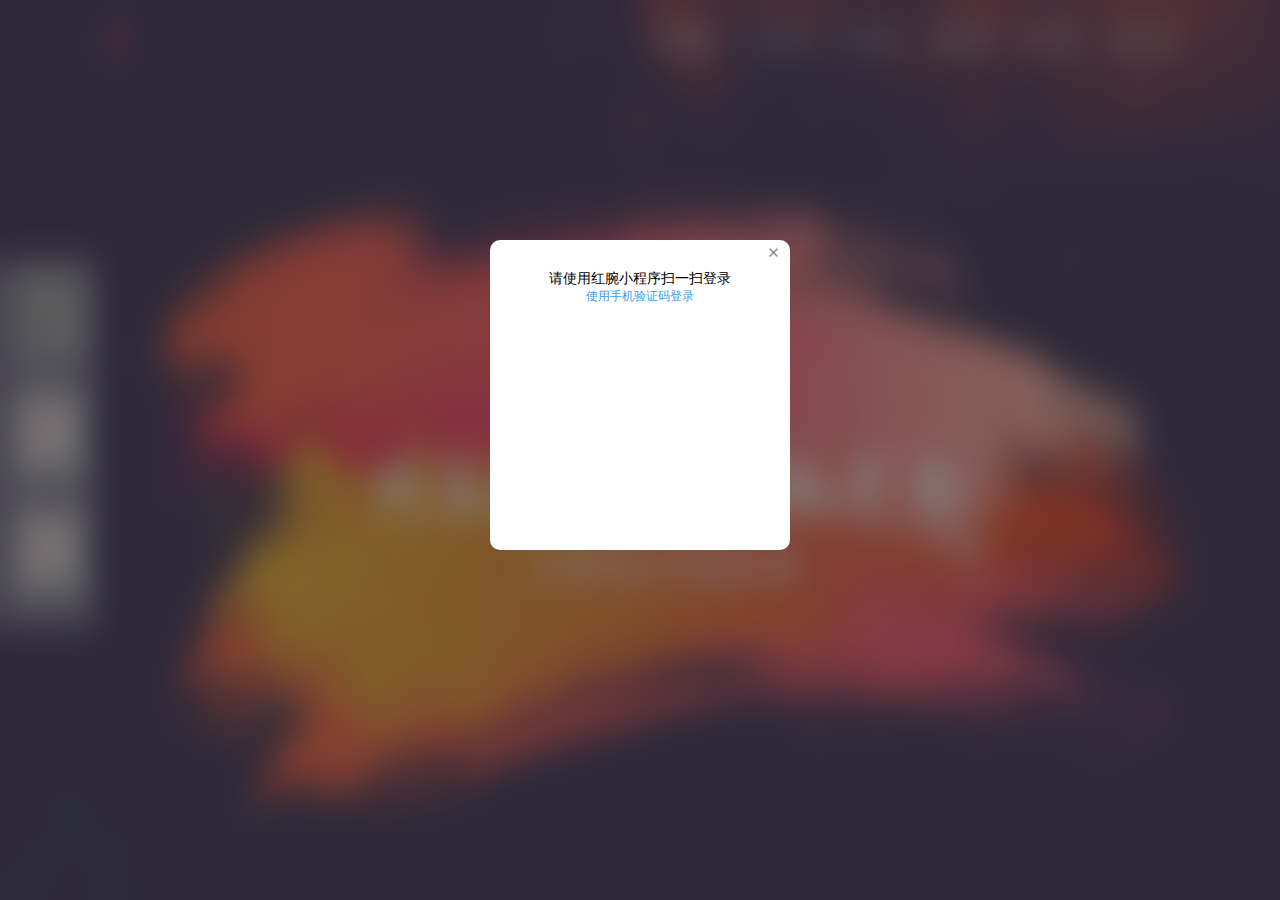
<file: index.html>
<!DOCTYPE html>
<html>

<head>
	<meta charset="UTF-8">
	<meta name="viewport" content="width=device-width, initial-scale=1.0">
	<meta http-equiv="X-UA-Compatible" content="ie=edge">
	<meta http-equiv="Content-Security-Policy" content="upgrade-insecure-requests">
	<title>登录</title>

	<link rel="stylesheet" href="layui/css/layui.css" />
	<link rel="stylesheet" href="css/Wshouye.css" />
	<link rel="stylesheet" href="css/hone_login.css">


</head>

<body>
	<div class="Content">
		<div class="pc_container">
			<!-- 登录弹出 -->
			<div class="pc_login_pop">
				<!-- 关闭登录按钮 -->
				<div><img src="img/close.png" alt="" style="width: 15px; height:15px" class="loginOutBt"></div>
				<div class="refresh_Div"><img src="img/refresh.png" alt="" class="refreshImg"><h2 class="refresh_word">二维码已失效，点击刷新</h2></div>
				<!-- 手机号码登录 -->
				<div class="pc_phone_login" id="phoneLogin">
					<input class="pc_input" name="phone" placeholder="输入手机号码">
					<text class="pc_red">手机号码有误，请重新输入。</text>
					<input class="pc_input pc_input_code" name="phone" placeholder="输入验证码">
					<text></text>
					<button class="pc_getcode" id="getCode">获取短信验证码</button>
					<text class="pc_red">验证码有误，请重新输入。</text>
					<button class="pc_login" id="login">登录</button>
					<!-- <div class="pc_scan" id="scanCode" style="cursor: pointer">小程序二维码登录</div> -->
				</div>
				<!-- 小程序二维码登录 -->
				<div class="pc_minicode_login" id="codeLogin">
					<text>请使用红腕小程序扫一扫登录</text><br>
					<!-- <text class="code_countDown">哈哈</text> -->
					<div id='qrcode'></div>
					<div id="use_veriCode" class="pc_scan" style="cursor: pointer;text-align: center">使用手机验证码登录</div>
				</div>
			</div>
		</div>
		<!-- 进入登录遮罩 -->
		<div class="zhezhao" style="display: block"><img src="img/loginBackground.png" alt="" class="login_background" ></div>
		<!--侧边栏开始-->
		<!-- <div class="left_bar">
			<img src="img/left_logo.png" class="left_logo" />
			<img src="img/shouye.png" class="shouye" />
			<img src="img/dingdan.png" class="dingdan" />
			<img src="img/dingdanguanli.png" class="dingdanguanli">
		</div> -->
		<!-- 侧边栏结束 -->

		<!-- 右侧主体开始 -->
		<!-- <div class="zhuti"> -->
			<!-- 导航栏 -->
			<!-- <div class="shouye_top"> -->
				<!-- 退出登录开始-->
				<!-- <div class="login_out">
					<img src="../img/loginout.png" class="pic_login_out">
					<p id="login_out">退出账号</p>
					<div id="sanjiao"></div>
				</div> -->
				<!-- 退出登录结束 -->
				<!-- <div class="xiangxiazhankai"></div>
				<div class="nicheng">用户昵称</div>
				<img src="img/shouyetouxiang.png" class="shouyetouxiang" style="width: 30px; height:30px;" />
			</div> -->
			<!-- 主体 -->
			<!-- <div class="shouyr_zhuti">
				<img src="img/erweima.png" class="erweima" style="width : 284px;height: 284px; " />
				<div class="word1 word">抱歉，此功能暂未开通</div>
				<div class="word2 word">微信扫一扫，查看首页</div>
			</div>

		</div> -->
		<!-- 右边主体结束 -->
		<!-- 悬浮框开始 -->
		<!-- <div class="shouye_xuanfu">
			<div class="shouye_show  show">
				<p>&nbsp;&nbsp;&nbsp;&nbsp;首页</p>
			</div>
			<div class="dingdan_show  show">
				<p>&nbsp;&nbsp;&nbsp;&nbsp;订单中心</p>
			</div>
			<div class="dingdanguanli_show  show">
				<p>&nbsp;&nbsp;&nbsp;&nbsp;订单管理</p>
			</div>
		</div> -->
		<!-- 悬浮框结束 -->
		<!-- 退出登录开始-->
		<!-- <div class="login_out">
			<img src="img/loginout.png" class="pic_login_out">
			<p id="login_out">退出账号</p>
			<div id="sanjiao"></div>
		</div> -->
		<!-- 退出登录结束 -->
	</div>
</body>

<script src="js/globel.js"></script>
<script src="jquery.min.js"></script>
<script src="js/WSshouye.js"></script>

<script src="js/hone_login.js"></script>
<script src="js/qrcode.js"></script>
<script src="js/login_out.js"></script>
<script src="js/jQuery.md5(1).js"></script>
<script src="http://pv.sohu.com/cityjson?ie=utf-8"></script>
</html>
</file>
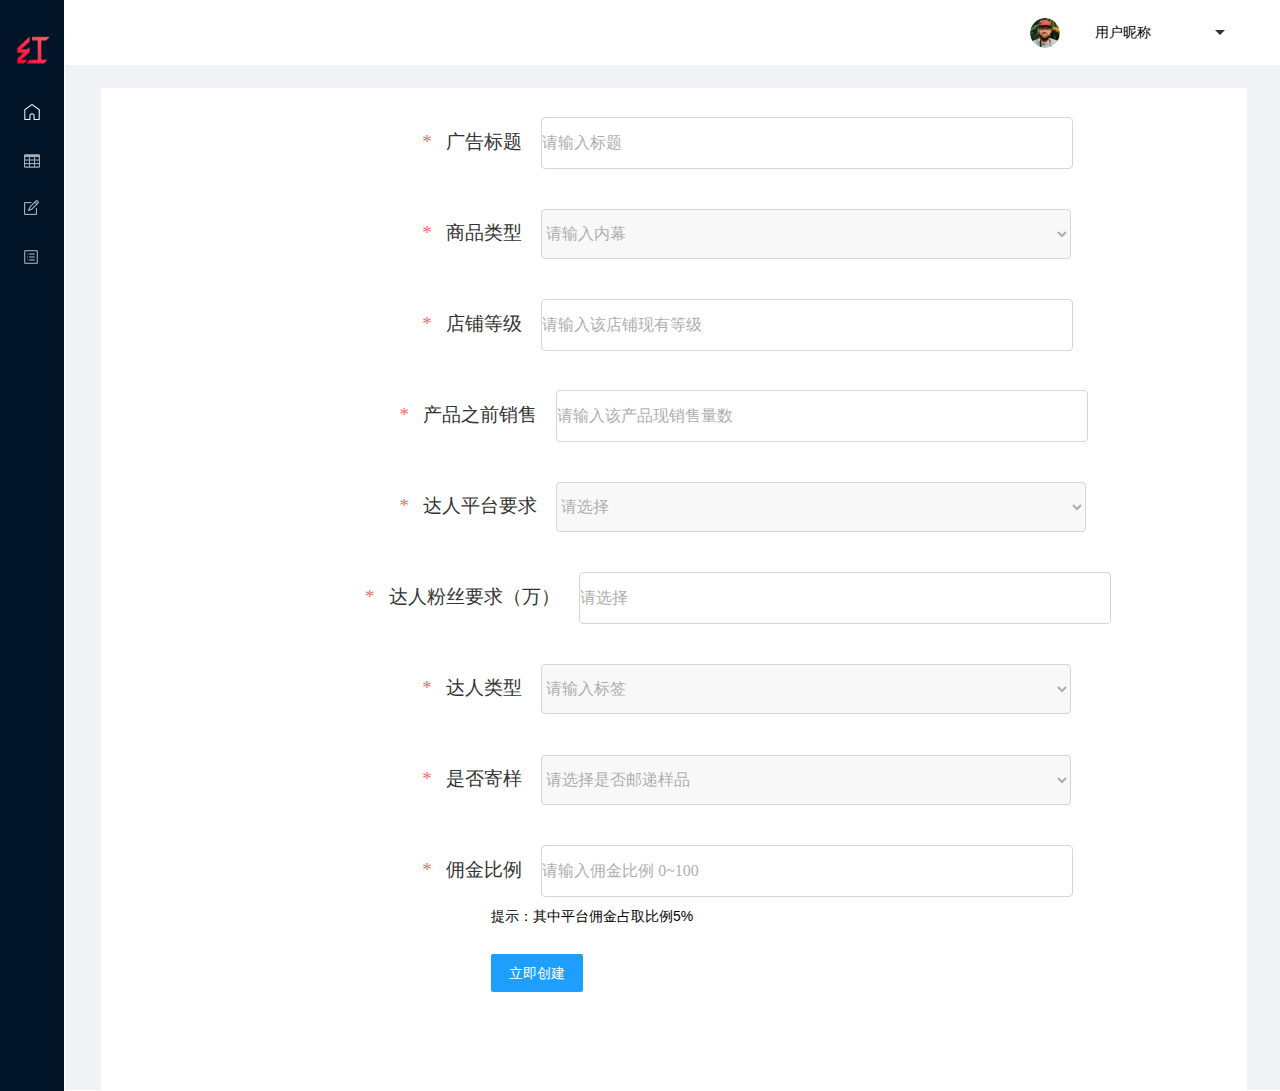
<file: pages/Schuangjiandingdan.html>
<!DOCTYPE html>
<html>

<head>
	<meta charset="UTF-8">
	<meta name="viewport" content="width=device-width, initial-scale=1.0">
	<meta http-equiv="X-UA-Compatible" content="ie=edge">
	<title>商家发布订单</title>

	<link rel="stylesheet" href="../layui/css/layui.css" />
	<link rel="stylesheet" href="../css/Sshouye.css" />
	<link rel="stylesheet" href="../css/Screateorder.css">

</head>

<body>
	<div class="Content">
		<!--侧边栏开始-->
		<div class="left_bar">
			<img src="../img/left_logo.png" class="left_logo" />
			<img src="../img/shouye.png" class="shouye" />
			<img src="../img/dingdan.png" class="dingdan" />
			<img src="../img/sendbill.png" class="sendbill">
			<img src="../img/dingdanguanli.png" class="dingdanguanli">
		</div>
		<!-- 侧边栏结束 -->

		<!-- 右侧主体开始 -->
		<div class="zhuti">
			<!-- 导航栏开始-->
			<div class="shouye_top">
					<div class="login_out">
							<img src="../img/loginout.png" class="pic_login_out">
							<p id="login_out">退出账号</p>
							<div id="sanjiao"></div>
						</div>
						<!-- 退出登录结束 -->
						<div class="xiangxiazhankai"></div>
						<div class="nicheng">用户昵称</div>
						<img src="../img/shouyetouxiang.png" class="shouyetouxiang" style="width: 30px; height:30px;" />
						
			</div>
			<!-- 导航栏结束 -->
			<!-- 主体 -->
			<div class="shouyr_zhuti">
				<!-- 创建订单开始 -->
				

				<div class="create_body">
					<div class="adver"><a>* &nbsp;&nbsp;</a><em>广告标题&nbsp;&nbsp;</em> </div> <input type="text"
						placeholder="请输入标题" class="create_input" maxlength="20">
					<br>

					<div class="pro_type"><a>* &nbsp;&nbsp;</a><em>商品类型&nbsp;&nbsp;</em> </div>
					<select name="modules" lay-verify="required" lay-search="" class="create_input pro_type_list">
						<option value="">请输入内幕</option>
					</select>
					<br>

					<div class="store_level"><a>* &nbsp;&nbsp;</a><em>店铺等级&nbsp;&nbsp;</em> </div> <input type="text"
						placeholder="请输入该店铺现有等级" class="create_input"><br>

					<div class="pro_sale"><a>* &nbsp;&nbsp;</a><em>产品之前销售&nbsp;&nbsp;</em> </div> <input type="text"
						placeholder="请输入该产品现销售量数" class="create_input" οninput="value=value.replace(/[^\d]/g,'')"><br>

					<div class="daren_level_demand"><a>* &nbsp;&nbsp;</a><em>达人平台要求&nbsp;&nbsp;</em> </div>
					<select name="modules" lay-verify="required" lay-search="" class="create_input daren_level_demand_list">
						<option value="">请选择</option>
					</select>
					<br>

					<div class="daren_fans_demand"><a>* &nbsp;&nbsp;</a><em>达人粉丝要求（万）&nbsp;&nbsp;</em> </div> <input
						type="text" placeholder="请选择" class="create_input" οninput="value=value.replace(/[^\d]/g,'')"><br>

					<div class="daren_style"><a>* &nbsp;&nbsp;</a><em>达人类型&nbsp;&nbsp;</em> </div> 
					<select name="modules" lay-verify="required" lay-search="" class="create_input daren_style_list">
						<option value="">请输入标签</option>
					</select>
					<br>
					
					<div class="send_sample"><a>* &nbsp;&nbsp;</a><em>是否寄样&nbsp;&nbsp;</em> </div> 
					<select name="modules" lay-verify="required" lay-search="" class="create_input send_sample_list">
						<option value="">请选择是否邮递样品</option>
						<option value="1">是</option>
						<option value="0">否</option>
					</select>
					<br>
					
					<div class="com_rate"><a>* &nbsp;&nbsp;</a><em>佣金比例&nbsp;&nbsp;</em> </div>
					<input type="text" placeholder="请输入佣金比例 0~100" class="create_input"><br>

					<h5>提示：其中平台佣金占取比例5%</h5>

					<button class="layui-btn layui-btn-normal last_input last_input1">立即创建</button>
				</div>
				<!-- 创建订单结束 -->
			</div>
		</div>
		<!-- 右边主体结束 -->
		<!-- 悬浮框开始 -->
		<div class="shouye_xuanfu">
			<div class="shouye_show  show">
				<p>&nbsp;&nbsp;&nbsp;&nbsp;首页</p>
			</div>
			<div class="dingdan_show  show">
				<p>&nbsp;&nbsp;&nbsp;&nbsp;订单中心</p>
			</div>
			<div class="chuangjiandingdan_show  show">
				<p>&nbsp;&nbsp;&nbsp;&nbsp;创建订单</p>
			</div>
			<div class="dingdanguanli_show  show">
				<p>&nbsp;&nbsp;&nbsp;&nbsp;订单管理</p>
			</div>
		</div>
		<!-- 悬浮框结束 -->
		<!-- 退出登录开始-->
		<div class="login_out">
			<img src="../img/loginout.png" class="pic_login_out">
			<p id="login_out">退出账号</p>
			<div id="sanjiao"></div>
		</div>
		<!-- 退出登录结束 -->
	</div>
</body>
<!-- <script src="../bootstrap/js/jquery.min.js"></script> -->
<script src="../js/globel.js"></script>
<script src="../jquery.min.js"></script>
<script src="../layui/layui.js"></script>
<script src="../js/WSshouye.js"></script>
<script src="../js/WSdingdancenter.js"></script>
<script src="../js/Sfabuchunyongdingdan.js"></script>
<script src="../js/Selement_list.js"></script>
<!-- 在创建订单的页面显示订单类型的下拉列表 -->
<script src="../js/WSorder_style.js"></script>
<!-- 在创建订单的页面显示平台要求的下拉列表 -->
<script src="../js/common.js"></script>
<script src="../js/login_out.js"></script>


</html>
</file>
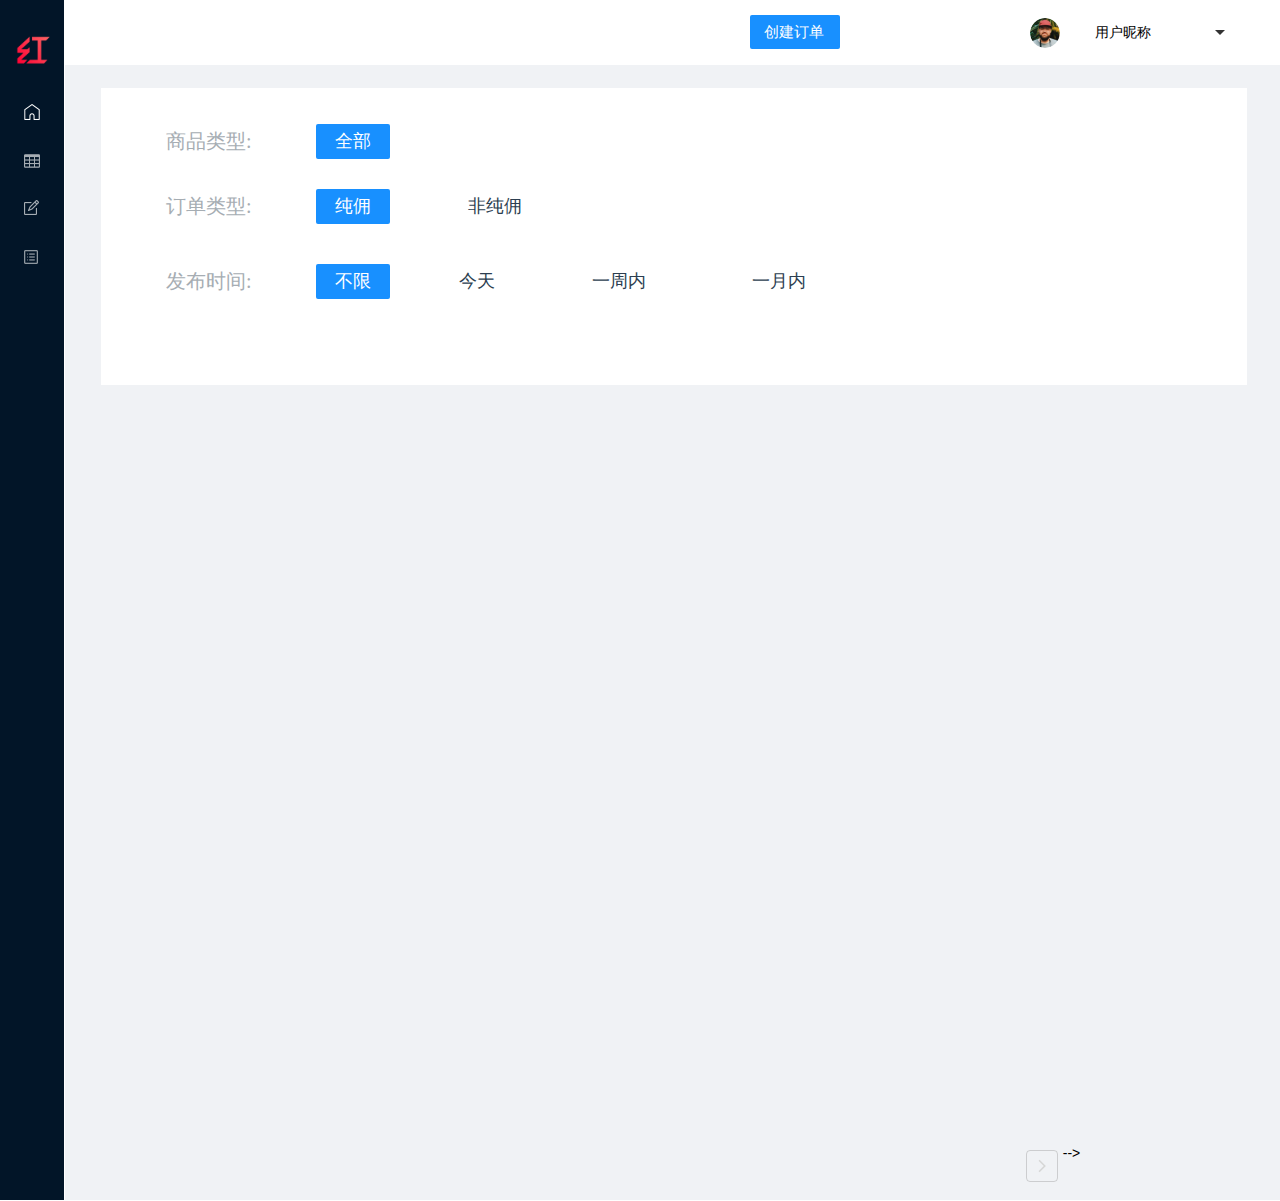
<file: pages/Sdingdanzhongxin.html>
<!DOCTYPE html>
<html>

<head>
	<meta charset="UTF-8">
	<meta name="viewport" content="width=device-width, initial-scale=1.0">
	<meta http-equiv="X-UA-Compatible" content="ie=edge">
	<title>商家订单大厅</title>
	<link rel="stylesheet" href="../layui/css/layui.css" />
	<link rel="stylesheet" href="../css/Sshouye.css" />
	<link rel="stylesheet" href="../css/Wdingdancenter.css">
	<link rel="stylesheet" href="../css/Smore.css">
	<link rel="stylesheet" href="../css/Sfeichunyong.css">
</head>

<body>
	<div class="Content">
		<div class="heisemo">
			<!-- 点击非纯佣的时候跳转小程序开始 -->
			<div class="detail_3">
				<div class="detail_3_1">
					<div class="close_1">
						<img src="../img/close.png" alt="">
					</div>

					<img src="../img/erweima.png" alt="" style="width : 284px;height: 284px; " >
				</div>
				<p>目前网页端暂不支持非纯佣单操作</p>
				<p>想要看非纯佣订单可以扫一扫小程序码</p>
				<p>海量资源等你来接</p>
			</div>
			<!-- 点击非纯佣的时候跳转小程序结束 -->
		</div>
		<!--侧边栏开始-->
		<div class="left_bar">
			<img src="../img/left_logo.png" class="left_logo" />
			<img src="../img/shouye.png" class="shouye" />
			<img src="../img/dingdan.png" class="dingdan" />
			<img src="../img/sendbill.png" class="sendbill">
			<img src="../img/dingdanguanli.png" class="dingdanguanli">
		</div>
		<!-- 侧边栏结束 -->

		<!-- 右侧主体开始 -->
		<div class="zhuti">
			<!-- 导航栏开始 -->
			<div class="shouye_top">

				<div class="login_out">
					<img src="../img/loginout.png" class="pic_login_out">
					<p id="login_out">退出账号</p>
					<div id="sanjiao"></div>
				</div>
				<!-- 退出登录结束 -->
				<div class="xiangxiazhankai"></div>
				<div class="nicheng">用户昵称</div>
				<img src="../img/shouyetouxiang.png" class="shouyetouxiang" style="width: 30px; height:30px;" />
				<!-- 创建订单按钮 -->
				<div class="create_dingdan">
					<p class="create_dingdan_word">创建订单</p>
				</div>
			</div>
			<!-- 导航栏结束 -->
			<!-- 主体 -->
			<div class="shouyr_zhuti">
				<!-- 主体上面的订单类型开始 -->
				<div class="zhuti_1">
					<!-- 商品类型开始 -->
					<div class="product_types">
						<div class="product_types1">商品类型: </div>
						<div class="product_types_selected1 shangpin1" style="cursor: pointer">全部 </div>

					</div>
					<!-- 商品类型结束 -->
					<!-- 订单类型开始 -->
					<div class="order_type" style="display: block">
						<div class="order_type1">订单类型: </div>
						<div class="order_types_selected1 style1" style="cursor: pointer">纯佣</div>
						<div class="order_types_unselected2 style2" style="cursor: pointer">非纯佣</div>
					</div>
					<!-- 订单类型结束 -->
					<!-- 发布时间开始 -->
					<div class="add_time">
						<div class="add_time1">发布时间: </div>
						<div class="add_time_selected1 time1" style="cursor: pointer">不限</div>
						<div class="add_time_unselected1 time2" style="cursor: pointer">今天</div>
						<div class="add_time_unselected2 time3" style="cursor: pointer">一周内</div>
						<div class="add_time_unselected2 time4" style="cursor: pointer">一月内</div>
					</div>
					<!-- 发布时间结束 -->
				</div>
				<!-- 主体上面的订单类型结束 -->
				<div class="zhuti2">
					<!-- 添加内容 -->
				</div>
				<div class="zhuti3">
					<!-- 分页开始 -->
					<div class="paging">
						<div class="page page_unselect"><img src="../img/next.png" alt=""></div> -->
					</div>
					<!-- 分页结束 -->
				</div>
			</div>

		</div>
		<!-- 右边主体结束 -->

		<!-- 悬浮框开始 -->
		<div class="shouye_xuanfu">
			<div class="shouye_show  show">
				<p>&nbsp;&nbsp;&nbsp;&nbsp;首页</p>
			</div>
			<div class="dingdan_show  show">
				<p>&nbsp;&nbsp;&nbsp;&nbsp;订单中心</p>
			</div>
			<div class="chuangjiandingdan_show  show">
				<p>&nbsp;&nbsp;&nbsp;&nbsp;创建订单</p>
			</div>
			<div class="dingdanguanli_show  show">
				<p>&nbsp;&nbsp;&nbsp;&nbsp;订单管理</p>
			</div>
		</div>
		<!-- 悬浮框结束 -->

	</div>
</body>
<!-- <script src="../bootstrap/js/jquery.min.js"></script> -->
<script src="../js/globel.js"></script>
<script src="../jquery.min.js"></script>
<script src="../layui/layui.js"></script>
<script src="../js/WSshouye.js"></script>
<script src="../js/WSdingdancenter.js"></script>
<script src="../js/WSorder_style.js"></script>
<script src="../js/common.js"></script>
<script src="../js/login_out.js"></script>

</html>
</file>
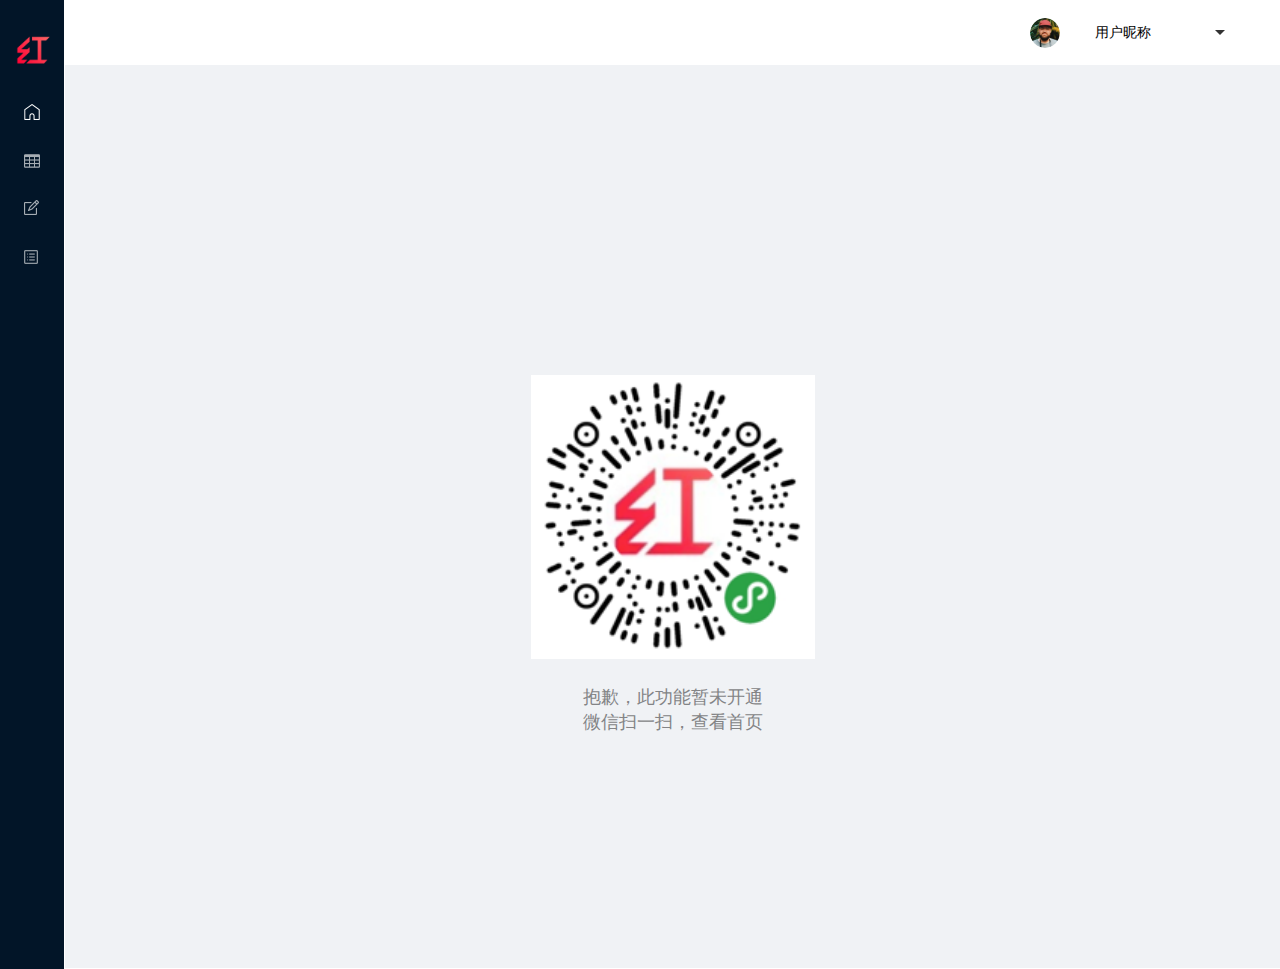
<file: pages/Sshouye.html>
<!DOCTYPE html>
<html>

<head>
	<meta charset="UTF-8">
	<meta name="viewport" content="width=device-width, initial-scale=1.0">
	<meta http-equiv="X-UA-Compatible" content="ie=edge">
	<title>商家首页</title>

	<link rel="stylesheet" href="../layui/css/layui.css" />
	<link rel="stylesheet" href="../css/Sshouye.css" />



</head>

<body>
	<div class="Content">
		<!--侧边栏开始-->
		<div class="left_bar">
			<img src="../img/left_logo.png" class="left_logo" />
			<img src="../img/shouye.png" class="shouye" />
			<img src="../img/dingdan.png" class="dingdan" />
			<img src="../img/sendbill.png" class="sendbill">
			<img src="../img/dingdanguanli.png" class="dingdanguanli">
		</div>
		<!-- 侧边栏结束 -->

		<!-- 右侧主体开始 -->
		<div class="zhuti">
			<!-- 导航栏 -->
			<div class="shouye_top">
				<!-- 退出登录开始-->
				<div class="login_out">
					<img src="../img/loginout.png" class="pic_login_out">
					<p id="login_out">退出账号</p>
					<div id="sanjiao"></div>
				</div>
				<!-- 退出登录结束 -->
				<div class="xiangxiazhankai"></div>
				<div class="nicheng">用户昵称</div>
				<img src="../img/shouyetouxiang.png" class="shouyetouxiang" style="width: 30px; height:30px;" />
			</div>
			<!-- 主体 -->
			<div class="shouyr_zhuti">
				<img src="../img/erweima.png" class="erweima" style="width : 284px;height: 284px; "  />
				<div class="word1 word">抱歉，此功能暂未开通</div>
				<div class="word2 word">微信扫一扫，查看首页</div>
			</div>

		</div>
		<!-- 右边主体结束 -->
		<!-- 悬浮框开始 -->
		<div class="shouye_xuanfu">
			<div class="shouye_show  show">
				<p>&nbsp;&nbsp;&nbsp;&nbsp;首页</p>
			</div>
			<div class="dingdan_show  show">
				<p>&nbsp;&nbsp;&nbsp;&nbsp;订单中心</p>
			</div>
			<div class="chuangjiandingdan_show  show">
				<p>&nbsp;&nbsp;&nbsp;&nbsp;创建订单</p>
			</div>
			<div class="dingdanguanli_show  show">
				<p>&nbsp;&nbsp;&nbsp;&nbsp;订单管理</p>
			</div>
		</div>
		<!-- 悬浮框结束 -->
		<!-- 退出登录开始-->
		<div class="login_out">
			<img src="../img/loginout.png" class="pic_login_out">
			<p id="login_out">退出账号</p>
			<div id="sanjiao"></div>
		</div>
		<!-- 退出登录结束 -->
	</div>
</body>
<!-- <script src="../bootstrap/js/jquery.min.js"></script> -->
<script src="../js/globel.js"></script>
<script src="../jquery.min.js"></script>
<script src="../js/WSshouye.js"></script>
<script src="../js/hone_login.js"></script>
<script src="../js/qrcode.js"></script>
<script src="../js/login_out.js"></script>


</html>
</file>
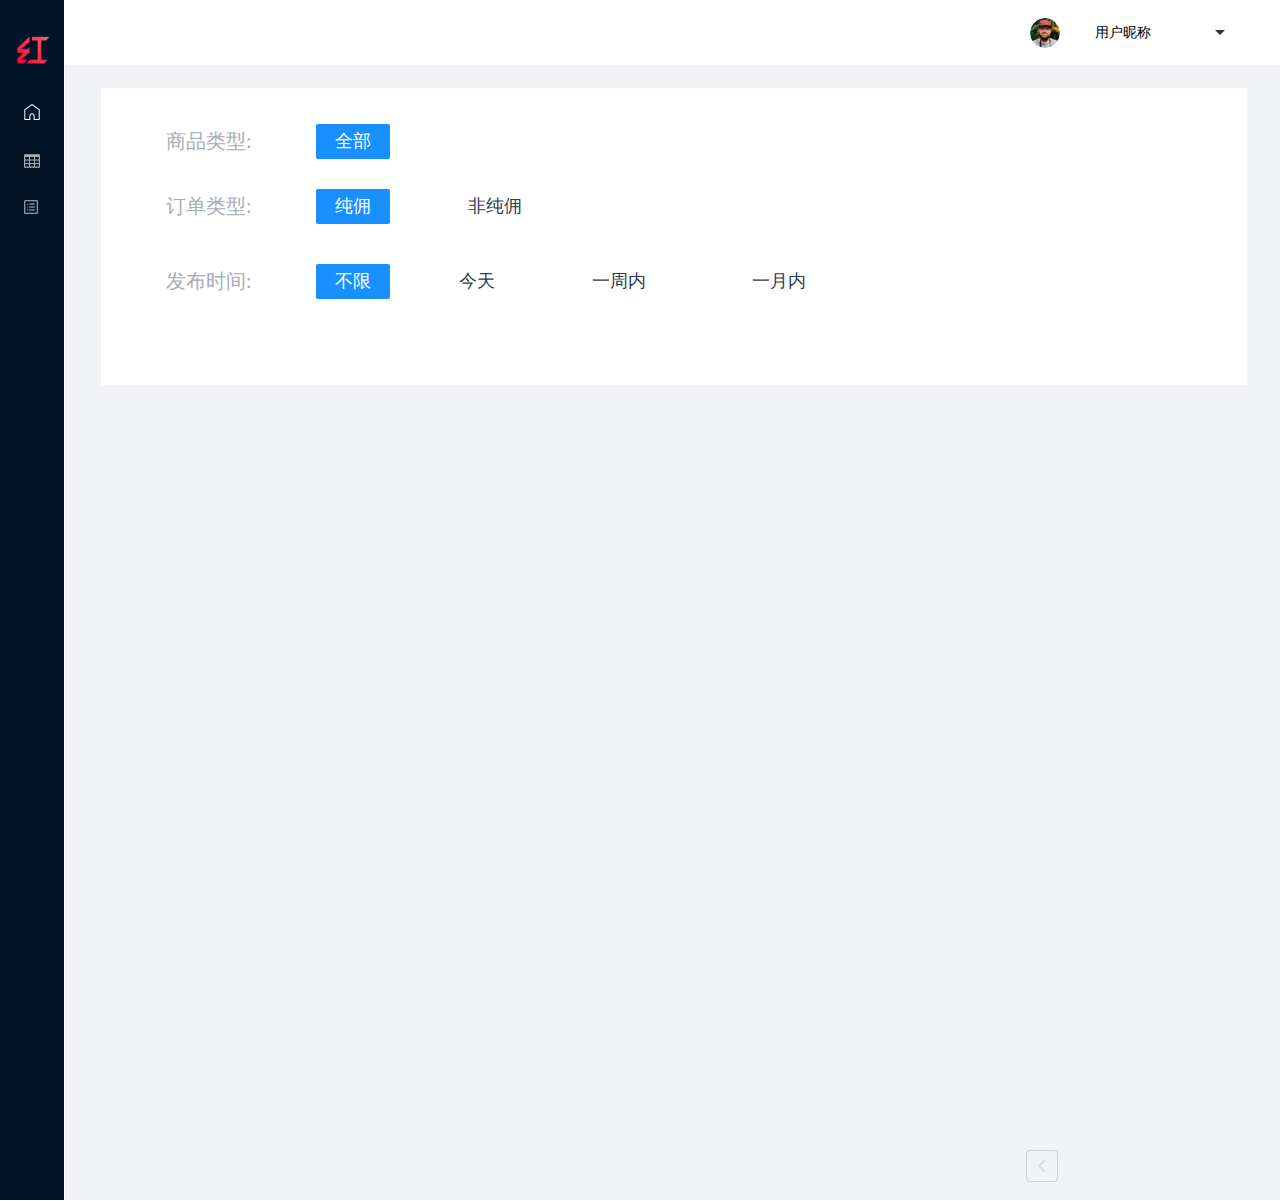
<file: pages/Wdingdanzhongxin.html>
<!DOCTYPE html>
<html>

<head>
	<meta charset="UTF-8">
	<meta name="viewport" content="width=device-width, initial-scale=1.0">
	<meta http-equiv="X-UA-Compatible" content="ie=edge">
	<title>网红订单大厅</title>

	<link rel="stylesheet" href="../layui/css/layui.css" />
	<link rel="stylesheet" href="../css/Wshouye.css" />
	<link rel="stylesheet" href="../css/Wdingdancenter.css">
	<link rel="stylesheet" href="../css/Wmore.css">
	<link rel="stylesheet" href="../css/Worderremind.css">
	<link rel="stylesheet" href="../css/Wfeichunyong.css">

</head>

<body>
	<div class="Content">
		<!-- 点解我想接单后的弹出框开始 -->

		<div class="heisemo">
			<!-- 更多资料弹出框开始 -->

			<div class="detail_2">
				<div class="detail_2_top">
					<div class="detail_2_top_left">接单提醒</div>
					<img src="../img/close.png" alt="" style="cursor: pointer">
				</div>
				<div class="detail_2_bottom">
					<p>稍后会有平台工作人员</p>
					<p>与你对接详细情况</p>
					<p>请您手机保持联系畅通</p>
				</div>
			</div>
			<!-- 点击我想接单的弹出框结束 -->

			<!-- 点击非纯佣的时候跳转小程序开始 -->
			<div class="detail_3">
				<div class="detail_3_1">
					<div class="close_1">
						<img src="../img/close.png" alt="" style="cursor: pointer">
					</div>

					<img src="../img/erweima.png" alt="" style="width : 284px;height: 284px; " >
				</div>
				<p>目前网页端暂不支持非纯佣单操作</p>
				<p>想要看非纯佣订单可以扫一扫小程序码</p>
				<p>海量资源等你来接</p>
			</div>
			<!-- 点击非纯佣的时候跳转小程序结束 -->
		</div>
		<!-- 更多资料弹出框结束 -->

		<!--侧边栏开始-->
		<div class="left_bar">
			<img src="../img/left_logo.png" class="left_logo" />
			<img src="../img/shouye.png" class="shouye" />
			<img src="../img/dingdan.png" class="dingdan" />
			<img src="../img/dingdanguanli.png" class="dingdanguanli">
		</div>
		<!-- 侧边栏结束 -->

		<!-- 右侧主体开始 -->
		<div class="zhuti">
			<!-- 导航栏 -->
			<div class="shouye_top">
				<!-- 退出登录开始-->
				<div class="login_out">
					<img src="../img/loginout.png" class="pic_login_out">
					<p id="login_out">退出账号</p>
					<div id="sanjiao"></div>
				</div>
				<!-- 退出登录结束 -->
				<div class="xiangxiazhankai"></div>
				<div class="nicheng">用户昵称</div>
				<img src="../img/shouyetouxiang.png" class="shouyetouxiang" style="width: 30px; height:30px;" />
			</div>
			<!-- 主体 -->
			<div class="shouyr_zhuti">
				<!-- 主体上面的订单类型开始 -->
				<div class="zhuti_1">
					<!-- 商品类型开始 -->
					<div class="product_types">
						<div class="product_types1">商品类型: </div>
						<div class="product_types_selected1 shangpin1" style="cursor: pointer">全部 </div>
						<!-- 添加商品类型 -->
					</div>
					<!-- 商品类型结束 -->
					<!-- 订单类型开始 -->
					<div class="order_type" style="display: block">
						<div class="order_type1">订单类型: </div>
						<div class="order_types_selected1 style1" style="cursor: pointer">纯佣</div>
						<div class="order_types_unselected2 style2" style="cursor: pointer">非纯佣</div>
					</div>
					<!-- 订单类型结束 -->
					<!-- 发布时间开始 -->
					<div class="add_time">
						<div class="add_time1">发布时间: </div>
						<div class="add_time_selected1 time1" style="cursor: pointer">不限</div>
						<div class="add_time_unselected1 time2" style="cursor: pointer">今天</div>
						<div class="add_time_unselected2 time3" style="cursor: pointer">一周内</div>
						<div class="add_time_unselected2 time4" style="cursor: pointer">一月内</div>
					</div>
					<!-- 发布时间结束 -->
				</div>
				<!-- 主体上面的订单类型结束 -->
				<div class="zhuti2">

					<!-- 添加内容 -->
				</div>
				<div class="zhuti3">
					<!-- 分页开始 -->
					<div class="paging">
						<div class="page page_unselect"><img src="../img/last.png" alt=""></div>

					</div>
					<!-- 分页结束 -->
				</div>
			</div>

		</div>
		<!-- 右边主体结束 -->

		<!-- 悬浮框开始 -->
		<div class="shouye_xuanfu">
			<div class="shouye_show  show">
				<p>&nbsp;&nbsp;&nbsp;&nbsp;首页</p>
			</div>
			<div class="dingdan_show  show">
				<p>&nbsp;&nbsp;&nbsp;&nbsp;订单中心</p>
			</div>
			<div class="dingdanguanli_show  show">
				<p>&nbsp;&nbsp;&nbsp;&nbsp;订单管理</p>
			</div>
		</div>
		<!-- 悬浮框结束 -->


	</div>
</body>
<!-- <script src="../bootstrap/js/jquery.min.js"></script> -->
<script src="../js/globel.js"></script>
<script src="../jquery.min.js"></script>
<script src="../layui/layui.js"></script>
<script src="../js/WSshouye.js"></script>
<script src="../js/WSdingdancenter.js"></script>
<!-- <script src="../js/Worderremind.js"></script> -->
<script src="../js/WSorder_style.js"></script>
<script src="../js/common.js"></script>
<script src="../js/login_out.js"></script>

</html>
</file>
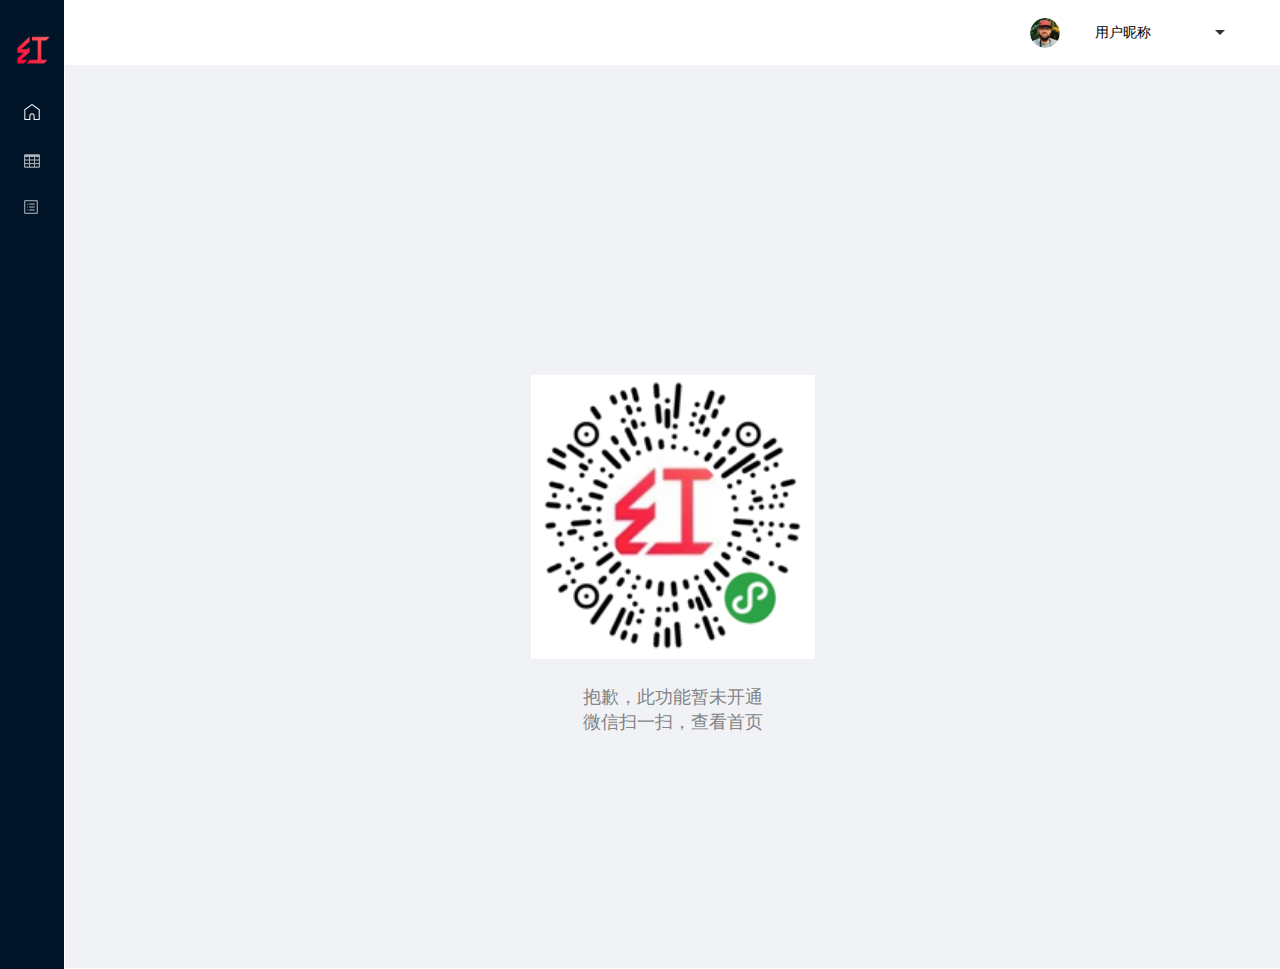
<file: pages/Wshouye.html>
<!DOCTYPE html>
<html>

<head>
	<meta charset="UTF-8">
	<meta name="viewport" content="width=device-width, initial-scale=1.0">
	<meta http-equiv="X-UA-Compatible" content="ie=edge">
	<title>网红首页</title>

	<link rel="stylesheet" href="../layui/css/layui.css" />
	<link rel="stylesheet" href="../css/Wshouye.css" />
	<link rel="stylesheet" href="../css/hone_login.css">


</head>

<body>
	<div class="Content">
		<!--侧边栏开始-->
		<div class="left_bar">
			<img src="../img/left_logo.png" class="left_logo" />
			<img src="../img/shouye.png" class="shouye" />
			<img src="../img/dingdan.png" class="dingdan" />
			<img src="../img/dingdanguanli.png" class="dingdanguanli">
		</div>
		<!-- 侧边栏结束 -->

		<!-- 右侧主体开始 -->
		<div class="zhuti">
			<!-- 导航栏 -->
			<div class="shouye_top">
				<!-- 退出登录开始-->
				<div class="login_out">
					<img src="../img/loginout.png" class="pic_login_out">
					<p id="login_out">退出账号</p>
					<div id="sanjiao"></div>
				</div>
				<!-- 退出登录结束 -->
				<div class="xiangxiazhankai"></div>
				<div class="nicheng">用户昵称</div>
				<img src="../img/shouyetouxiang.png" class="shouyetouxiang" style="width: 30px; height:30px;" />
			</div>
			<!-- 主体 -->
			<div class="shouyr_zhuti">
				<img src="../img/erweima.png" class="erweima" style="width : 284px;height: 284px; " />
				<div class="word1 word">抱歉，此功能暂未开通</div>
				<div class="word2 word">微信扫一扫，查看首页</div>
			</div>

		</div>
		<!-- 右边主体结束 -->
		<!-- 悬浮框开始 -->
		<div class="shouye_xuanfu">
			<div class="shouye_show  show">
				<p>&nbsp;&nbsp;&nbsp;&nbsp;首页</p>
			</div>
			<div class="dingdan_show  show">
				<p>&nbsp;&nbsp;&nbsp;&nbsp;订单中心</p>
			</div>
			<div class="dingdanguanli_show  show">
				<p>&nbsp;&nbsp;&nbsp;&nbsp;订单管理</p>
			</div>
		</div>
		<!-- 悬浮框结束 -->

	</div>
</body>
<!-- <script src="../bootstrap/js/jquery.min.js"></script> -->
<script src="../js/globel.js"></script>
<script src="../jquery.min.js"></script>
<script src="../js/WSshouye.js"></script>
<script src="../js/hone_login.js"></script>
<script src="../js/qrcode.js"></script>
<script src="../js/login_out.js"></script>

</html>
</file>
<file: layui/css/layui.css>
/** layui-v2.5.4 MIT License By https://www.layui.com */
 .layui-inline,img{display:inline-block;vertical-align:middle}h1,h2,h3,h4,h5,h6{font-weight:400}.layui-edge,.layui-header,.layui-inline,.layui-main{position:relative}.layui-body,.layui-edge,.layui-elip{overflow:hidden}.layui-btn,.layui-edge,.layui-inline,img{vertical-align:middle}.layui-btn,.layui-disabled,.layui-icon,.layui-unselect{-moz-user-select:none;-webkit-user-select:none;-ms-user-select:none}.layui-elip,.layui-form-checkbox span,.layui-form-pane .layui-form-label{text-overflow:ellipsis;white-space:nowrap}.layui-breadcrumb,.layui-tree-btnGroup{visibility:hidden}blockquote,body,button,dd,div,dl,dt,form,h1,h2,h3,h4,h5,h6,input,li,ol,p,pre,td,textarea,th,ul{margin:0;padding:0;-webkit-tap-highlight-color:rgba(0,0,0,0)}a:active,a:hover{outline:0}img{border:none}li{list-style:none}table{border-collapse:collapse;border-spacing:0}h4,h5,h6{font-size:100%}button,input,optgroup,option,select,textarea{font-family:inherit;font-size:inherit;font-style:inherit;font-weight:inherit;outline:0}pre{white-space:pre-wrap;white-space:-moz-pre-wrap;white-space:-pre-wrap;white-space:-o-pre-wrap;word-wrap:break-word}body{line-height:24px;font:14px Helvetica Neue,Helvetica,PingFang SC,Tahoma,Arial,sans-serif}hr{height:1px;margin:10px 0;border:0;clear:both}a{color:#333;text-decoration:none}a:hover{color:#777}a cite{font-style:normal;*cursor:pointer}.layui-border-box,.layui-border-box *{box-sizing:border-box}.layui-box,.layui-box *{box-sizing:content-box}.layui-clear{clear:both;*zoom:1}.layui-clear:after{content:'\20';clear:both;*zoom:1;display:block;height:0}.layui-inline{*display:inline;*zoom:1}.layui-edge{display:inline-block;width:0;height:0;border-width:6px;border-style:dashed;border-color:transparent}.layui-edge-top{top:-4px;border-bottom-color:#999;border-bottom-style:solid}.layui-edge-right{border-left-color:#999;border-left-style:solid}.layui-edge-bottom{top:2px;border-top-color:#999;border-top-style:solid}.layui-edge-left{border-right-color:#999;border-right-style:solid}.layui-disabled,.layui-disabled:hover{color:#d2d2d2!important;cursor:not-allowed!important}.layui-circle{border-radius:100%}.layui-show{display:block!important}.layui-hide{display:none!important}@font-face{font-family:layui-icon;src:url(../font/iconfont.eot?v=250);src:url(../font/iconfont.eot?v=250#iefix) format('embedded-opentype'),url(../font/iconfont.woff2?v=250) format('woff2'),url(../font/iconfont.woff?v=250) format('woff'),url(../font/iconfont.ttf?v=250) format('truetype'),url(../font/iconfont.svg?v=250#layui-icon) format('svg')}.layui-icon{font-family:layui-icon!important;font-size:16px;font-style:normal;-webkit-font-smoothing:antialiased;-moz-osx-font-smoothing:grayscale}.layui-icon-reply-fill:before{content:"\e611"}.layui-icon-set-fill:before{content:"\e614"}.layui-icon-menu-fill:before{content:"\e60f"}.layui-icon-search:before{content:"\e615"}.layui-icon-share:before{content:"\e641"}.layui-icon-set-sm:before{content:"\e620"}.layui-icon-engine:before{content:"\e628"}.layui-icon-close:before{content:"\1006"}.layui-icon-close-fill:before{content:"\1007"}.layui-icon-chart-screen:before{content:"\e629"}.layui-icon-star:before{content:"\e600"}.layui-icon-circle-dot:before{content:"\e617"}.layui-icon-chat:before{content:"\e606"}.layui-icon-release:before{content:"\e609"}.layui-icon-list:before{content:"\e60a"}.layui-icon-chart:before{content:"\e62c"}.layui-icon-ok-circle:before{content:"\1005"}.layui-icon-layim-theme:before{content:"\e61b"}.layui-icon-table:before{content:"\e62d"}.layui-icon-right:before{content:"\e602"}.layui-icon-left:before{content:"\e603"}.layui-icon-cart-simple:before{content:"\e698"}.layui-icon-face-cry:before{content:"\e69c"}.layui-icon-face-smile:before{content:"\e6af"}.layui-icon-survey:before{content:"\e6b2"}.layui-icon-tree:before{content:"\e62e"}.layui-icon-upload-circle:before{content:"\e62f"}.layui-icon-add-circle:before{content:"\e61f"}.layui-icon-download-circle:before{content:"\e601"}.layui-icon-templeate-1:before{content:"\e630"}.layui-icon-util:before{content:"\e631"}.layui-icon-face-surprised:before{content:"\e664"}.layui-icon-edit:before{content:"\e642"}.layui-icon-speaker:before{content:"\e645"}.layui-icon-down:before{content:"\e61a"}.layui-icon-file:before{content:"\e621"}.layui-icon-layouts:before{content:"\e632"}.layui-icon-rate-half:before{content:"\e6c9"}.layui-icon-add-circle-fine:before{content:"\e608"}.layui-icon-prev-circle:before{content:"\e633"}.layui-icon-read:before{content:"\e705"}.layui-icon-404:before{content:"\e61c"}.layui-icon-carousel:before{content:"\e634"}.layui-icon-help:before{content:"\e607"}.layui-icon-code-circle:before{content:"\e635"}.layui-icon-water:before{content:"\e636"}.layui-icon-username:before{content:"\e66f"}.layui-icon-find-fill:before{content:"\e670"}.layui-icon-about:before{content:"\e60b"}.layui-icon-location:before{content:"\e715"}.layui-icon-up:before{content:"\e619"}.layui-icon-pause:before{content:"\e651"}.layui-icon-date:before{content:"\e637"}.layui-icon-layim-uploadfile:before{content:"\e61d"}.layui-icon-delete:before{content:"\e640"}.layui-icon-play:before{content:"\e652"}.layui-icon-top:before{content:"\e604"}.layui-icon-friends:before{content:"\e612"}.layui-icon-refresh-3:before{content:"\e9aa"}.layui-icon-ok:before{content:"\e605"}.layui-icon-layer:before{content:"\e638"}.layui-icon-face-smile-fine:before{content:"\e60c"}.layui-icon-dollar:before{content:"\e659"}.layui-icon-group:before{content:"\e613"}.layui-icon-layim-download:before{content:"\e61e"}.layui-icon-picture-fine:before{content:"\e60d"}.layui-icon-link:before{content:"\e64c"}.layui-icon-diamond:before{content:"\e735"}.layui-icon-log:before{content:"\e60e"}.layui-icon-rate-solid:before{content:"\e67a"}.layui-icon-fonts-del:before{content:"\e64f"}.layui-icon-unlink:before{content:"\e64d"}.layui-icon-fonts-clear:before{content:"\e639"}.layui-icon-triangle-r:before{content:"\e623"}.layui-icon-circle:before{content:"\e63f"}.layui-icon-radio:before{content:"\e643"}.layui-icon-align-center:before{content:"\e647"}.layui-icon-align-right:before{content:"\e648"}.layui-icon-align-left:before{content:"\e649"}.layui-icon-loading-1:before{content:"\e63e"}.layui-icon-return:before{content:"\e65c"}.layui-icon-fonts-strong:before{content:"\e62b"}.layui-icon-upload:before{content:"\e67c"}.layui-icon-dialogue:before{content:"\e63a"}.layui-icon-video:before{content:"\e6ed"}.layui-icon-headset:before{content:"\e6fc"}.layui-icon-cellphone-fine:before{content:"\e63b"}.layui-icon-add-1:before{content:"\e654"}.layui-icon-face-smile-b:before{content:"\e650"}.layui-icon-fonts-html:before{content:"\e64b"}.layui-icon-form:before{content:"\e63c"}.layui-icon-cart:before{content:"\e657"}.layui-icon-camera-fill:before{content:"\e65d"}.layui-icon-tabs:before{content:"\e62a"}.layui-icon-fonts-code:before{content:"\e64e"}.layui-icon-fire:before{content:"\e756"}.layui-icon-set:before{content:"\e716"}.layui-icon-fonts-u:before{content:"\e646"}.layui-icon-triangle-d:before{content:"\e625"}.layui-icon-tips:before{content:"\e702"}.layui-icon-picture:before{content:"\e64a"}.layui-icon-more-vertical:before{content:"\e671"}.layui-icon-flag:before{content:"\e66c"}.layui-icon-loading:before{content:"\e63d"}.layui-icon-fonts-i:before{content:"\e644"}.layui-icon-refresh-1:before{content:"\e666"}.layui-icon-rmb:before{content:"\e65e"}.layui-icon-home:before{content:"\e68e"}.layui-icon-user:before{content:"\e770"}.layui-icon-notice:before{content:"\e667"}.layui-icon-login-weibo:before{content:"\e675"}.layui-icon-voice:before{content:"\e688"}.layui-icon-upload-drag:before{content:"\e681"}.layui-icon-login-qq:before{content:"\e676"}.layui-icon-snowflake:before{content:"\e6b1"}.layui-icon-file-b:before{content:"\e655"}.layui-icon-template:before{content:"\e663"}.layui-icon-auz:before{content:"\e672"}.layui-icon-console:before{content:"\e665"}.layui-icon-app:before{content:"\e653"}.layui-icon-prev:before{content:"\e65a"}.layui-icon-website:before{content:"\e7ae"}.layui-icon-next:before{content:"\e65b"}.layui-icon-component:before{content:"\e857"}.layui-icon-more:before{content:"\e65f"}.layui-icon-login-wechat:before{content:"\e677"}.layui-icon-shrink-right:before{content:"\e668"}.layui-icon-spread-left:before{content:"\e66b"}.layui-icon-camera:before{content:"\e660"}.layui-icon-note:before{content:"\e66e"}.layui-icon-refresh:before{content:"\e669"}.layui-icon-female:before{content:"\e661"}.layui-icon-male:before{content:"\e662"}.layui-icon-password:before{content:"\e673"}.layui-icon-senior:before{content:"\e674"}.layui-icon-theme:before{content:"\e66a"}.layui-icon-tread:before{content:"\e6c5"}.layui-icon-praise:before{content:"\e6c6"}.layui-icon-star-fill:before{content:"\e658"}.layui-icon-rate:before{content:"\e67b"}.layui-icon-template-1:before{content:"\e656"}.layui-icon-vercode:before{content:"\e679"}.layui-icon-cellphone:before{content:"\e678"}.layui-icon-screen-full:before{content:"\e622"}.layui-icon-screen-restore:before{content:"\e758"}.layui-icon-cols:before{content:"\e610"}.layui-icon-export:before{content:"\e67d"}.layui-icon-print:before{content:"\e66d"}.layui-icon-slider:before{content:"\e714"}.layui-icon-addition:before{content:"\e624"}.layui-icon-subtraction:before{content:"\e67e"}.layui-icon-service:before{content:"\e626"}.layui-icon-transfer:before{content:"\e691"}.layui-main{width:1140px;margin:0 auto}.layui-header{z-index:1000;height:60px}.layui-header a:hover{transition:all .5s;-webkit-transition:all .5s}.layui-side{position:fixed;left:0;top:0;bottom:0;z-index:999;width:200px;overflow-x:hidden}.layui-side-scroll{position:relative;width:220px;height:100%;overflow-x:hidden}.layui-body{position:absolute;left:200px;right:0;top:0;bottom:0;z-index:998;width:auto;overflow-y:auto;box-sizing:border-box}.layui-layout-body{overflow:hidden}.layui-layout-admin .layui-header{background-color:#23262E}.layui-layout-admin .layui-side{top:60px;width:200px;overflow-x:hidden}.layui-layout-admin .layui-body{position:fixed;top:60px;bottom:44px}.layui-layout-admin .layui-main{width:auto;margin:0 15px}.layui-layout-admin .layui-footer{position:fixed;left:200px;right:0;bottom:0;height:44px;line-height:44px;padding:0 15px;background-color:#eee}.layui-layout-admin .layui-logo{position:absolute;left:0;top:0;width:200px;height:100%;line-height:60px;text-align:center;color:#009688;font-size:16px}.layui-layout-admin .layui-header .layui-nav{background:0 0}.layui-layout-left{position:absolute!important;left:200px;top:0}.layui-layout-right{position:absolute!important;right:0;top:0}.layui-container{position:relative;margin:0 auto;padding:0 15px;box-sizing:border-box}.layui-fluid{position:relative;margin:0 auto;padding:0 15px}.layui-row:after,.layui-row:before{content:'';display:block;clear:both}.layui-col-lg1,.layui-col-lg10,.layui-col-lg11,.layui-col-lg12,.layui-col-lg2,.layui-col-lg3,.layui-col-lg4,.layui-col-lg5,.layui-col-lg6,.layui-col-lg7,.layui-col-lg8,.layui-col-lg9,.layui-col-md1,.layui-col-md10,.layui-col-md11,.layui-col-md12,.layui-col-md2,.layui-col-md3,.layui-col-md4,.layui-col-md5,.layui-col-md6,.layui-col-md7,.layui-col-md8,.layui-col-md9,.layui-col-sm1,.layui-col-sm10,.layui-col-sm11,.layui-col-sm12,.layui-col-sm2,.layui-col-sm3,.layui-col-sm4,.layui-col-sm5,.layui-col-sm6,.layui-col-sm7,.layui-col-sm8,.layui-col-sm9,.layui-col-xs1,.layui-col-xs10,.layui-col-xs11,.layui-col-xs12,.layui-col-xs2,.layui-col-xs3,.layui-col-xs4,.layui-col-xs5,.layui-col-xs6,.layui-col-xs7,.layui-col-xs8,.layui-col-xs9{position:relative;display:block;box-sizing:border-box}.layui-col-xs1,.layui-col-xs10,.layui-col-xs11,.layui-col-xs12,.layui-col-xs2,.layui-col-xs3,.layui-col-xs4,.layui-col-xs5,.layui-col-xs6,.layui-col-xs7,.layui-col-xs8,.layui-col-xs9{float:left}.layui-col-xs1{width:8.33333333%}.layui-col-xs2{width:16.66666667%}.layui-col-xs3{width:25%}.layui-col-xs4{width:33.33333333%}.layui-col-xs5{width:41.66666667%}.layui-col-xs6{width:50%}.layui-col-xs7{width:58.33333333%}.layui-col-xs8{width:66.66666667%}.layui-col-xs9{width:75%}.layui-col-xs10{width:83.33333333%}.layui-col-xs11{width:91.66666667%}.layui-col-xs12{width:100%}.layui-col-xs-offset1{margin-left:8.33333333%}.layui-col-xs-offset2{margin-left:16.66666667%}.layui-col-xs-offset3{margin-left:25%}.layui-col-xs-offset4{margin-left:33.33333333%}.layui-col-xs-offset5{margin-left:41.66666667%}.layui-col-xs-offset6{margin-left:50%}.layui-col-xs-offset7{margin-left:58.33333333%}.layui-col-xs-offset8{margin-left:66.66666667%}.layui-col-xs-offset9{margin-left:75%}.layui-col-xs-offset10{margin-left:83.33333333%}.layui-col-xs-offset11{margin-left:91.66666667%}.layui-col-xs-offset12{margin-left:100%}@media screen and (max-width:768px){.layui-hide-xs{display:none!important}.layui-show-xs-block{display:block!important}.layui-show-xs-inline{display:inline!important}.layui-show-xs-inline-block{display:inline-block!important}}@media screen and (min-width:768px){.layui-container{width:750px}.layui-hide-sm{display:none!important}.layui-show-sm-block{display:block!important}.layui-show-sm-inline{display:inline!important}.layui-show-sm-inline-block{display:inline-block!important}.layui-col-sm1,.layui-col-sm10,.layui-col-sm11,.layui-col-sm12,.layui-col-sm2,.layui-col-sm3,.layui-col-sm4,.layui-col-sm5,.layui-col-sm6,.layui-col-sm7,.layui-col-sm8,.layui-col-sm9{float:left}.layui-col-sm1{width:8.33333333%}.layui-col-sm2{width:16.66666667%}.layui-col-sm3{width:25%}.layui-col-sm4{width:33.33333333%}.layui-col-sm5{width:41.66666667%}.layui-col-sm6{width:50%}.layui-col-sm7{width:58.33333333%}.layui-col-sm8{width:66.66666667%}.layui-col-sm9{width:75%}.layui-col-sm10{width:83.33333333%}.layui-col-sm11{width:91.66666667%}.layui-col-sm12{width:100%}.layui-col-sm-offset1{margin-left:8.33333333%}.layui-col-sm-offset2{margin-left:16.66666667%}.layui-col-sm-offset3{margin-left:25%}.layui-col-sm-offset4{margin-left:33.33333333%}.layui-col-sm-offset5{margin-left:41.66666667%}.layui-col-sm-offset6{margin-left:50%}.layui-col-sm-offset7{margin-left:58.33333333%}.layui-col-sm-offset8{margin-left:66.66666667%}.layui-col-sm-offset9{margin-left:75%}.layui-col-sm-offset10{margin-left:83.33333333%}.layui-col-sm-offset11{margin-left:91.66666667%}.layui-col-sm-offset12{margin-left:100%}}@media screen and (min-width:992px){.layui-container{width:970px}.layui-hide-md{display:none!important}.layui-show-md-block{display:block!important}.layui-show-md-inline{display:inline!important}.layui-show-md-inline-block{display:inline-block!important}.layui-col-md1,.layui-col-md10,.layui-col-md11,.layui-col-md12,.layui-col-md2,.layui-col-md3,.layui-col-md4,.layui-col-md5,.layui-col-md6,.layui-col-md7,.layui-col-md8,.layui-col-md9{float:left}.layui-col-md1{width:8.33333333%}.layui-col-md2{width:16.66666667%}.layui-col-md3{width:25%}.layui-col-md4{width:33.33333333%}.layui-col-md5{width:41.66666667%}.layui-col-md6{width:50%}.layui-col-md7{width:58.33333333%}.layui-col-md8{width:66.66666667%}.layui-col-md9{width:75%}.layui-col-md10{width:83.33333333%}.layui-col-md11{width:91.66666667%}.layui-col-md12{width:100%}.layui-col-md-offset1{margin-left:8.33333333%}.layui-col-md-offset2{margin-left:16.66666667%}.layui-col-md-offset3{margin-left:25%}.layui-col-md-offset4{margin-left:33.33333333%}.layui-col-md-offset5{margin-left:41.66666667%}.layui-col-md-offset6{margin-left:50%}.layui-col-md-offset7{margin-left:58.33333333%}.layui-col-md-offset8{margin-left:66.66666667%}.layui-col-md-offset9{margin-left:75%}.layui-col-md-offset10{margin-left:83.33333333%}.layui-col-md-offset11{margin-left:91.66666667%}.layui-col-md-offset12{margin-left:100%}}@media screen and (min-width:1200px){.layui-container{width:1170px}.layui-hide-lg{display:none!important}.layui-show-lg-block{display:block!important}.layui-show-lg-inline{display:inline!important}.layui-show-lg-inline-block{display:inline-block!important}.layui-col-lg1,.layui-col-lg10,.layui-col-lg11,.layui-col-lg12,.layui-col-lg2,.layui-col-lg3,.layui-col-lg4,.layui-col-lg5,.layui-col-lg6,.layui-col-lg7,.layui-col-lg8,.layui-col-lg9{float:left}.layui-col-lg1{width:8.33333333%}.layui-col-lg2{width:16.66666667%}.layui-col-lg3{width:25%}.layui-col-lg4{width:33.33333333%}.layui-col-lg5{width:41.66666667%}.layui-col-lg6{width:50%}.layui-col-lg7{width:58.33333333%}.layui-col-lg8{width:66.66666667%}.layui-col-lg9{width:75%}.layui-col-lg10{width:83.33333333%}.layui-col-lg11{width:91.66666667%}.layui-col-lg12{width:100%}.layui-col-lg-offset1{margin-left:8.33333333%}.layui-col-lg-offset2{margin-left:16.66666667%}.layui-col-lg-offset3{margin-left:25%}.layui-col-lg-offset4{margin-left:33.33333333%}.layui-col-lg-offset5{margin-left:41.66666667%}.layui-col-lg-offset6{margin-left:50%}.layui-col-lg-offset7{margin-left:58.33333333%}.layui-col-lg-offset8{margin-left:66.66666667%}.layui-col-lg-offset9{margin-left:75%}.layui-col-lg-offset10{margin-left:83.33333333%}.layui-col-lg-offset11{margin-left:91.66666667%}.layui-col-lg-offset12{margin-left:100%}}.layui-col-space1{margin:-.5px}.layui-col-space1>*{padding:.5px}.layui-col-space3{margin:-1.5px}.layui-col-space3>*{padding:1.5px}.layui-col-space5{margin:-2.5px}.layui-col-space5>*{padding:2.5px}.layui-col-space8{margin:-3.5px}.layui-col-space8>*{padding:3.5px}.layui-col-space10{margin:-5px}.layui-col-space10>*{padding:5px}.layui-col-space12{margin:-6px}.layui-col-space12>*{padding:6px}.layui-col-space15{margin:-7.5px}.layui-col-space15>*{padding:7.5px}.layui-col-space18{margin:-9px}.layui-col-space18>*{padding:9px}.layui-col-space20{margin:-10px}.layui-col-space20>*{padding:10px}.layui-col-space22{margin:-11px}.layui-col-space22>*{padding:11px}.layui-col-space25{margin:-12.5px}.layui-col-space25>*{padding:12.5px}.layui-col-space30{margin:-15px}.layui-col-space30>*{padding:15px}.layui-btn,.layui-input,.layui-select,.layui-textarea,.layui-upload-button{outline:0;-webkit-appearance:none;transition:all .3s;-webkit-transition:all .3s;box-sizing:border-box}.layui-elem-quote{margin-bottom:10px;padding:15px;line-height:22px;border-left:5px solid #009688;border-radius:0 2px 2px 0;background-color:#f2f2f2}.layui-quote-nm{border-style:solid;border-width:1px 1px 1px 5px;background:0 0}.layui-elem-field{margin-bottom:10px;padding:0;border-width:1px;border-style:solid}.layui-elem-field legend{margin-left:20px;padding:0 10px;font-size:20px;font-weight:300}.layui-field-title{margin:10px 0 20px;border-width:1px 0 0}.layui-field-box{padding:10px 15px}.layui-field-title .layui-field-box{padding:10px 0}.layui-progress{position:relative;height:6px;border-radius:20px;background-color:#e2e2e2}.layui-progress-bar{position:absolute;left:0;top:0;width:0;max-width:100%;height:6px;border-radius:20px;text-align:right;background-color:#5FB878;transition:all .3s;-webkit-transition:all .3s}.layui-progress-big,.layui-progress-big .layui-progress-bar{height:18px;line-height:18px}.layui-progress-text{position:relative;top:-20px;line-height:18px;font-size:12px;color:#666}.layui-progress-big .layui-progress-text{position:static;padding:0 10px;color:#fff}.layui-collapse{border-width:1px;border-style:solid;border-radius:2px}.layui-colla-content,.layui-colla-item{border-top-width:1px;border-top-style:solid}.layui-colla-item:first-child{border-top:none}.layui-colla-title{position:relative;height:42px;line-height:42px;padding:0 15px 0 35px;color:#333;background-color:#f2f2f2;cursor:pointer;font-size:14px;overflow:hidden}.layui-colla-content{display:none;padding:10px 15px;line-height:22px;color:#666}.layui-colla-icon{position:absolute;left:15px;top:0;font-size:14px}.layui-card{margin-bottom:15px;border-radius:2px;background-color:#fff;box-shadow:0 1px 2px 0 rgba(0,0,0,.05)}.layui-card:last-child{margin-bottom:0}.layui-card-header{position:relative;height:42px;line-height:42px;padding:0 15px;border-bottom:1px solid #f6f6f6;color:#333;border-radius:2px 2px 0 0;font-size:14px}.layui-bg-black,.layui-bg-blue,.layui-bg-cyan,.layui-bg-green,.layui-bg-orange,.layui-bg-red{color:#fff!important}.layui-card-body{position:relative;padding:10px 15px;line-height:24px}.layui-card-body[pad15]{padding:15px}.layui-card-body[pad20]{padding:20px}.layui-card-body .layui-table{margin:5px 0}.layui-card .layui-tab{margin:0}.layui-panel-window{position:relative;padding:15px;border-radius:0;border-top:5px solid #E6E6E6;background-color:#fff}.layui-auxiliar-moving{position:fixed;left:0;right:0;top:0;bottom:0;width:100%;height:100%;background:0 0;z-index:9999999999}.layui-form-label,.layui-form-mid,.layui-form-select,.layui-input-block,.layui-input-inline,.layui-textarea{position:relative}.layui-bg-red{background-color:#FF5722!important}.layui-bg-orange{background-color:#FFB800!important}.layui-bg-green{background-color:#009688!important}.layui-bg-cyan{background-color:#2F4056!important}.layui-bg-blue{background-color:#1E9FFF!important}.layui-bg-black{background-color:#393D49!important}.layui-bg-gray{background-color:#eee!important;color:#666!important}.layui-badge-rim,.layui-colla-content,.layui-colla-item,.layui-collapse,.layui-elem-field,.layui-form-pane .layui-form-item[pane],.layui-form-pane .layui-form-label,.layui-input,.layui-layedit,.layui-layedit-tool,.layui-quote-nm,.layui-select,.layui-tab-bar,.layui-tab-card,.layui-tab-title,.layui-tab-title .layui-this:after,.layui-textarea{border-color:#e6e6e6}.layui-timeline-item:before,hr{background-color:#e6e6e6}.layui-text{line-height:22px;font-size:14px;color:#666}.layui-text h1,.layui-text h2,.layui-text h3{font-weight:500;color:#333}.layui-text h1{font-size:30px}.layui-text h2{font-size:24px}.layui-text h3{font-size:18px}.layui-text a:not(.layui-btn){color:#01AAED}.layui-text a:not(.layui-btn):hover{text-decoration:underline}.layui-text ul{padding:5px 0 5px 15px}.layui-text ul li{margin-top:5px;list-style-type:disc}.layui-text em,.layui-word-aux{color:#999!important;padding:0 5px!important}.layui-btn{display:inline-block;height:38px;line-height:38px;padding:0 18px;background-color:#009688;color:#fff;white-space:nowrap;text-align:center;font-size:14px;border:none;border-radius:2px;cursor:pointer}.layui-btn:hover{opacity:.8;filter:alpha(opacity=80);color:#fff}.layui-btn:active{opacity:1;filter:alpha(opacity=100)}.layui-btn+.layui-btn{margin-left:10px}.layui-btn-container{font-size:0}.layui-btn-container .layui-btn{margin-right:10px;margin-bottom:10px}.layui-btn-container .layui-btn+.layui-btn{margin-left:0}.layui-table .layui-btn-container .layui-btn{margin-bottom:9px}.layui-btn-radius{border-radius:100px}.layui-btn .layui-icon{margin-right:3px;font-size:18px;vertical-align:bottom;vertical-align:middle\9}.layui-btn-primary{border:1px solid #C9C9C9;background-color:#fff;color:#555}.layui-btn-primary:hover{border-color:#009688;color:#333}.layui-btn-normal{background-color:#1E9FFF}.layui-btn-warm{background-color:#FFB800}.layui-btn-danger{background-color:#FF5722}.layui-btn-checked{background-color:#5FB878}.layui-btn-disabled,.layui-btn-disabled:active,.layui-btn-disabled:hover{border:1px solid #e6e6e6;background-color:#FBFBFB;color:#C9C9C9;cursor:not-allowed;opacity:1}.layui-btn-lg{height:44px;line-height:44px;padding:0 25px;font-size:16px}.layui-btn-sm{height:30px;line-height:30px;padding:0 10px;font-size:12px}.layui-btn-sm i{font-size:16px!important}.layui-btn-xs{height:22px;line-height:22px;padding:0 5px;font-size:12px}.layui-btn-xs i{font-size:14px!important}.layui-btn-group{display:inline-block;vertical-align:middle;font-size:0}.layui-btn-group .layui-btn{margin-left:0!important;margin-right:0!important;border-left:1px solid rgba(255,255,255,.5);border-radius:0}.layui-btn-group .layui-btn-primary{border-left:none}.layui-btn-group .layui-btn-primary:hover{border-color:#C9C9C9;color:#009688}.layui-btn-group .layui-btn:first-child{border-left:none;border-radius:2px 0 0 2px}.layui-btn-group .layui-btn-primary:first-child{border-left:1px solid #c9c9c9}.layui-btn-group .layui-btn:last-child{border-radius:0 2px 2px 0}.layui-btn-group .layui-btn+.layui-btn{margin-left:0}.layui-btn-group+.layui-btn-group{margin-left:10px}.layui-btn-fluid{width:100%}.layui-input,.layui-select,.layui-textarea{height:38px;line-height:1.3;line-height:38px\9;border-width:1px;border-style:solid;background-color:#fff;border-radius:2px}.layui-input::-webkit-input-placeholder,.layui-select::-webkit-input-placeholder,.layui-textarea::-webkit-input-placeholder{line-height:1.3}.layui-input,.layui-textarea{display:block;width:100%;padding-left:10px}.layui-input:hover,.layui-textarea:hover{border-color:#D2D2D2!important}.layui-input:focus,.layui-textarea:focus{border-color:#C9C9C9!important}.layui-textarea{min-height:100px;height:auto;line-height:20px;padding:6px 10px;resize:vertical}.layui-select{padding:0 10px}.layui-form input[type=checkbox],.layui-form input[type=radio],.layui-form select{display:none}.layui-form [lay-ignore]{display:initial}.layui-form-item{margin-bottom:15px;clear:both;*zoom:1}.layui-form-item:after{content:'\20';clear:both;*zoom:1;display:block;height:0}.layui-form-label{float:left;display:block;padding:9px 15px;width:80px;font-weight:400;line-height:20px;text-align:right}.layui-form-label-col{display:block;float:none;padding:9px 0;line-height:20px;text-align:left}.layui-form-item .layui-inline{margin-bottom:5px;margin-right:10px}.layui-input-block{margin-left:110px;min-height:36px}.layui-input-inline{display:inline-block;vertical-align:middle}.layui-form-item .layui-input-inline{float:left;width:190px;margin-right:10px}.layui-form-text .layui-input-inline{width:auto}.layui-form-mid{float:left;display:block;padding:9px 0!important;line-height:20px;margin-right:10px}.layui-form-danger+.layui-form-select .layui-input,.layui-form-danger:focus{border-color:#FF5722!important}.layui-form-select .layui-input{padding-right:30px;cursor:pointer}.layui-form-select .layui-edge{position:absolute;right:10px;top:50%;margin-top:-3px;cursor:pointer;border-width:6px;border-top-color:#c2c2c2;border-top-style:solid;transition:all .3s;-webkit-transition:all .3s}.layui-form-select dl{display:none;position:absolute;left:0;top:42px;padding:5px 0;z-index:899;min-width:100%;border:1px solid #d2d2d2;max-height:300px;overflow-y:auto;background-color:#fff;border-radius:2px;box-shadow:0 2px 4px rgba(0,0,0,.12);box-sizing:border-box}.layui-form-select dl dd,.layui-form-select dl dt{padding:0 10px;line-height:36px;white-space:nowrap;overflow:hidden;text-overflow:ellipsis}.layui-form-select dl dt{font-size:12px;color:#999}.layui-form-select dl dd{cursor:pointer}.layui-form-select dl dd:hover{background-color:#f2f2f2;-webkit-transition:.5s all;transition:.5s all}.layui-form-select .layui-select-group dd{padding-left:20px}.layui-form-select dl dd.layui-select-tips{padding-left:10px!important;color:#999}.layui-form-select dl dd.layui-this{background-color:#5FB878;color:#fff}.layui-form-checkbox,.layui-form-select dl dd.layui-disabled{background-color:#fff}.layui-form-selected dl{display:block}.layui-form-checkbox,.layui-form-checkbox *,.layui-form-switch{display:inline-block;vertical-align:middle}.layui-form-selected .layui-edge{margin-top:-9px;-webkit-transform:rotate(180deg);transform:rotate(180deg);margin-top:-3px\9}:root .layui-form-selected .layui-edge{margin-top:-9px\0/IE9}.layui-form-selectup dl{top:auto;bottom:42px}.layui-select-none{margin:5px 0;text-align:center;color:#999}.layui-select-disabled .layui-disabled{border-color:#eee!important}.layui-select-disabled .layui-edge{border-top-color:#d2d2d2}.layui-form-checkbox{position:relative;height:30px;line-height:30px;margin-right:10px;padding-right:30px;cursor:pointer;font-size:0;-webkit-transition:.1s linear;transition:.1s linear;box-sizing:border-box}.layui-form-checkbox span{padding:0 10px;height:100%;font-size:14px;border-radius:2px 0 0 2px;background-color:#d2d2d2;color:#fff;overflow:hidden}.layui-form-checkbox:hover span{background-color:#c2c2c2}.layui-form-checkbox i{position:absolute;right:0;top:0;width:30px;height:28px;border:1px solid #d2d2d2;border-left:none;border-radius:0 2px 2px 0;color:#fff;font-size:20px;text-align:center}.layui-form-checkbox:hover i{border-color:#c2c2c2;color:#c2c2c2}.layui-form-checked,.layui-form-checked:hover{border-color:#5FB878}.layui-form-checked span,.layui-form-checked:hover span{background-color:#5FB878}.layui-form-checked i,.layui-form-checked:hover i{color:#5FB878}.layui-form-item .layui-form-checkbox{margin-top:4px}.layui-form-checkbox[lay-skin=primary]{height:auto!important;line-height:normal!important;min-width:18px;min-height:18px;border:none!important;margin-right:0;padding-left:28px;padding-right:0;background:0 0}.layui-form-checkbox[lay-skin=primary] span{padding-left:0;padding-right:15px;line-height:18px;background:0 0;color:#666}.layui-form-checkbox[lay-skin=primary] i{right:auto;left:0;width:16px;height:16px;line-height:16px;border:1px solid #d2d2d2;font-size:12px;border-radius:2px;background-color:#fff;-webkit-transition:.1s linear;transition:.1s linear}.layui-form-checkbox[lay-skin=primary]:hover i{border-color:#5FB878;color:#fff}.layui-form-checked[lay-skin=primary] i{border-color:#5FB878!important;background-color:#5FB878;color:#fff}.layui-checkbox-disbaled[lay-skin=primary] span{background:0 0!important;color:#c2c2c2}.layui-checkbox-disbaled[lay-skin=primary]:hover i{border-color:#d2d2d2}.layui-form-item .layui-form-checkbox[lay-skin=primary]{margin-top:10px}.layui-form-switch{position:relative;height:22px;line-height:22px;min-width:35px;padding:0 5px;margin-top:8px;border:1px solid #d2d2d2;border-radius:20px;cursor:pointer;background-color:#fff;-webkit-transition:.1s linear;transition:.1s linear}.layui-form-switch i{position:absolute;left:5px;top:3px;width:16px;height:16px;border-radius:20px;background-color:#d2d2d2;-webkit-transition:.1s linear;transition:.1s linear}.layui-form-switch em{position:relative;top:0;width:25px;margin-left:21px;padding:0!important;text-align:center!important;color:#999!important;font-style:normal!important;font-size:12px}.layui-form-onswitch{border-color:#5FB878;background-color:#5FB878}.layui-checkbox-disbaled,.layui-checkbox-disbaled i{border-color:#e2e2e2!important}.layui-form-onswitch i{left:100%;margin-left:-21px;background-color:#fff}.layui-form-onswitch em{margin-left:5px;margin-right:21px;color:#fff!important}.layui-checkbox-disbaled span{background-color:#e2e2e2!important}.layui-checkbox-disbaled:hover i{color:#fff!important}[lay-radio]{display:none}.layui-form-radio,.layui-form-radio *{display:inline-block;vertical-align:middle}.layui-form-radio{line-height:28px;margin:6px 10px 0 0;padding-right:10px;cursor:pointer;font-size:0}.layui-form-radio *{font-size:14px}.layui-form-radio>i{margin-right:8px;font-size:22px;color:#c2c2c2}.layui-form-radio>i:hover,.layui-form-radioed>i{color:#5FB878}.layui-radio-disbaled>i{color:#e2e2e2!important}.layui-form-pane .layui-form-label{width:110px;padding:8px 15px;height:38px;line-height:20px;border-width:1px;border-style:solid;border-radius:2px 0 0 2px;text-align:center;background-color:#FBFBFB;overflow:hidden;box-sizing:border-box}.layui-form-pane .layui-input-inline{margin-left:-1px}.layui-form-pane .layui-input-block{margin-left:110px;left:-1px}.layui-form-pane .layui-input{border-radius:0 2px 2px 0}.layui-form-pane .layui-form-text .layui-form-label{float:none;width:100%;border-radius:2px;box-sizing:border-box;text-align:left}.layui-form-pane .layui-form-text .layui-input-inline{display:block;margin:0;top:-1px;clear:both}.layui-form-pane .layui-form-text .layui-input-block{margin:0;left:0;top:-1px}.layui-form-pane .layui-form-text .layui-textarea{min-height:100px;border-radius:0 0 2px 2px}.layui-form-pane .layui-form-checkbox{margin:4px 0 4px 10px}.layui-form-pane .layui-form-radio,.layui-form-pane .layui-form-switch{margin-top:6px;margin-left:10px}.layui-form-pane .layui-form-item[pane]{position:relative;border-width:1px;border-style:solid}.layui-form-pane .layui-form-item[pane] .layui-form-label{position:absolute;left:0;top:0;height:100%;border-width:0 1px 0 0}.layui-form-pane .layui-form-item[pane] .layui-input-inline{margin-left:110px}@media screen and (max-width:450px){.layui-form-item .layui-form-label{text-overflow:ellipsis;overflow:hidden;white-space:nowrap}.layui-form-item .layui-inline{display:block;margin-right:0;margin-bottom:20px;clear:both}.layui-form-item .layui-inline:after{content:'\20';clear:both;display:block;height:0}.layui-form-item .layui-input-inline{display:block;float:none;left:-3px;width:auto;margin:0 0 10px 112px}.layui-form-item .layui-input-inline+.layui-form-mid{margin-left:110px;top:-5px;padding:0}.layui-form-item .layui-form-checkbox{margin-right:5px;margin-bottom:5px}}.layui-layedit{border-width:1px;border-style:solid;border-radius:2px}.layui-layedit-tool{padding:3px 5px;border-bottom-width:1px;border-bottom-style:solid;font-size:0}.layedit-tool-fixed{position:fixed;top:0;border-top:1px solid #e2e2e2}.layui-layedit-tool .layedit-tool-mid,.layui-layedit-tool .layui-icon{display:inline-block;vertical-align:middle;text-align:center;font-size:14px}.layui-layedit-tool .layui-icon{position:relative;width:32px;height:30px;line-height:30px;margin:3px 5px;color:#777;cursor:pointer;border-radius:2px}.layui-layedit-tool .layui-icon:hover{color:#393D49}.layui-layedit-tool .layui-icon:active{color:#000}.layui-layedit-tool .layedit-tool-active{background-color:#e2e2e2;color:#000}.layui-layedit-tool .layui-disabled,.layui-layedit-tool .layui-disabled:hover{color:#d2d2d2;cursor:not-allowed}.layui-layedit-tool .layedit-tool-mid{width:1px;height:18px;margin:0 10px;background-color:#d2d2d2}.layedit-tool-html{width:50px!important;font-size:30px!important}.layedit-tool-b,.layedit-tool-code,.layedit-tool-help{font-size:16px!important}.layedit-tool-d,.layedit-tool-face,.layedit-tool-image,.layedit-tool-unlink{font-size:18px!important}.layedit-tool-image input{position:absolute;font-size:0;left:0;top:0;width:100%;height:100%;opacity:.01;filter:Alpha(opacity=1);cursor:pointer}.layui-layedit-iframe iframe{display:block;width:100%}#LAY_layedit_code{overflow:hidden}.layui-laypage{display:inline-block;*display:inline;*zoom:1;vertical-align:middle;margin:10px 0;font-size:0}.layui-laypage>a:first-child,.layui-laypage>a:first-child em{border-radius:2px 0 0 2px}.layui-laypage>a:last-child,.layui-laypage>a:last-child em{border-radius:0 2px 2px 0}.layui-laypage>:first-child{margin-left:0!important}.layui-laypage>:last-child{margin-right:0!important}.layui-laypage a,.layui-laypage button,.layui-laypage input,.layui-laypage select,.layui-laypage span{border:1px solid #e2e2e2}.layui-laypage a,.layui-laypage span{display:inline-block;*display:inline;*zoom:1;vertical-align:middle;padding:0 15px;height:28px;line-height:28px;margin:0 -1px 5px 0;background-color:#fff;color:#333;font-size:12px}.layui-flow-more a *,.layui-laypage input,.layui-table-view select[lay-ignore]{display:inline-block}.layui-laypage a:hover{color:#009688}.layui-laypage em{font-style:normal}.layui-laypage .layui-laypage-spr{color:#999;font-weight:700}.layui-laypage a{text-decoration:none}.layui-laypage .layui-laypage-curr{position:relative}.layui-laypage .layui-laypage-curr em{position:relative;color:#fff}.layui-laypage .layui-laypage-curr .layui-laypage-em{position:absolute;left:-1px;top:-1px;padding:1px;width:100%;height:100%;background-color:#009688}.layui-laypage-em{border-radius:2px}.layui-laypage-next em,.layui-laypage-prev em{font-family:Sim sun;font-size:16px}.layui-laypage .layui-laypage-count,.layui-laypage .layui-laypage-limits,.layui-laypage .layui-laypage-refresh,.layui-laypage .layui-laypage-skip{margin-left:10px;margin-right:10px;padding:0;border:none}.layui-laypage .layui-laypage-limits,.layui-laypage .layui-laypage-refresh{vertical-align:top}.layui-laypage .layui-laypage-refresh i{font-size:18px;cursor:pointer}.layui-laypage select{height:22px;padding:3px;border-radius:2px;cursor:pointer}.layui-laypage .layui-laypage-skip{height:30px;line-height:30px;color:#999}.layui-laypage button,.layui-laypage input{height:30px;line-height:30px;border-radius:2px;vertical-align:top;background-color:#fff;box-sizing:border-box}.layui-laypage input{width:40px;margin:0 10px;padding:0 3px;text-align:center}.layui-laypage input:focus,.layui-laypage select:focus{border-color:#009688!important}.layui-laypage button{margin-left:10px;padding:0 10px;cursor:pointer}.layui-table,.layui-table-view{margin:10px 0}.layui-flow-more{margin:10px 0;text-align:center;color:#999;font-size:14px}.layui-flow-more a{height:32px;line-height:32px}.layui-flow-more a *{vertical-align:top}.layui-flow-more a cite{padding:0 20px;border-radius:3px;background-color:#eee;color:#333;font-style:normal}.layui-flow-more a cite:hover{opacity:.8}.layui-flow-more a i{font-size:30px;color:#737383}.layui-table{width:100%;background-color:#fff;color:#666}.layui-table tr{transition:all .3s;-webkit-transition:all .3s}.layui-table th{text-align:left;font-weight:400}.layui-table tbody tr:hover,.layui-table thead tr,.layui-table-click,.layui-table-header,.layui-table-hover,.layui-table-mend,.layui-table-patch,.layui-table-tool,.layui-table-total,.layui-table-total tr,.layui-table[lay-even] tr:nth-child(even){background-color:#f2f2f2}.layui-table td,.layui-table th,.layui-table-col-set,.layui-table-fixed-r,.layui-table-grid-down,.layui-table-header,.layui-table-page,.layui-table-tips-main,.layui-table-tool,.layui-table-total,.layui-table-view,.layui-table[lay-skin=line],.layui-table[lay-skin=row]{border-width:1px;border-style:solid;border-color:#e6e6e6}.layui-table td,.layui-table th{position:relative;padding:9px 15px;min-height:20px;line-height:20px;font-size:14px}.layui-table[lay-skin=line] td,.layui-table[lay-skin=line] th{border-width:0 0 1px}.layui-table[lay-skin=row] td,.layui-table[lay-skin=row] th{border-width:0 1px 0 0}.layui-table[lay-skin=nob] td,.layui-table[lay-skin=nob] th{border:none}.layui-table img{max-width:100px}.layui-table[lay-size=lg] td,.layui-table[lay-size=lg] th{padding:15px 30px}.layui-table-view .layui-table[lay-size=lg] .layui-table-cell{height:40px;line-height:40px}.layui-table[lay-size=sm] td,.layui-table[lay-size=sm] th{font-size:12px;padding:5px 10px}.layui-table-view .layui-table[lay-size=sm] .layui-table-cell{height:20px;line-height:20px}.layui-table[lay-data]{display:none}.layui-table-box{position:relative;overflow:hidden}.layui-table-view .layui-table{position:relative;width:auto;margin:0}.layui-table-view .layui-table[lay-skin=line]{border-width:0 1px 0 0}.layui-table-view .layui-table[lay-skin=row]{border-width:0 0 1px}.layui-table-view .layui-table td,.layui-table-view .layui-table th{padding:5px 0;border-top:none;border-left:none}.layui-table-view .layui-table th.layui-unselect .layui-table-cell span{cursor:pointer}.layui-table-view .layui-table td{cursor:default}.layui-table-view .layui-table td[data-edit=text]{cursor:text}.layui-table-view .layui-form-checkbox[lay-skin=primary] i{width:18px;height:18px}.layui-table-view .layui-form-radio{line-height:0;padding:0}.layui-table-view .layui-form-radio>i{margin:0;font-size:20px}.layui-table-init{position:absolute;left:0;top:0;width:100%;height:100%;text-align:center;z-index:110}.layui-table-init .layui-icon{position:absolute;left:50%;top:50%;margin:-15px 0 0 -15px;font-size:30px;color:#c2c2c2}.layui-table-header{border-width:0 0 1px;overflow:hidden}.layui-table-header .layui-table{margin-bottom:-1px}.layui-table-tool .layui-inline[lay-event]{position:relative;width:26px;height:26px;padding:5px;line-height:16px;margin-right:10px;text-align:center;color:#333;border:1px solid #ccc;cursor:pointer;-webkit-transition:.5s all;transition:.5s all}.layui-table-tool .layui-inline[lay-event]:hover{border:1px solid #999}.layui-table-tool-temp{padding-right:120px}.layui-table-tool-self{position:absolute;right:17px;top:10px}.layui-table-tool .layui-table-tool-self .layui-inline[lay-event]{margin:0 0 0 10px}.layui-table-tool-panel{position:absolute;top:29px;left:-1px;padding:5px 0;min-width:150px;min-height:40px;border:1px solid #d2d2d2;text-align:left;overflow-y:auto;background-color:#fff;box-shadow:0 2px 4px rgba(0,0,0,.12)}.layui-table-cell,.layui-table-tool-panel li{overflow:hidden;text-overflow:ellipsis;white-space:nowrap}.layui-table-tool-panel li{padding:0 10px;line-height:30px;-webkit-transition:.5s all;transition:.5s all}.layui-table-tool-panel li .layui-form-checkbox[lay-skin=primary]{width:100%;padding-left:28px}.layui-table-tool-panel li:hover{background-color:#f2f2f2}.layui-table-tool-panel li .layui-form-checkbox[lay-skin=primary] i{position:absolute;left:0;top:0}.layui-table-tool-panel li .layui-form-checkbox[lay-skin=primary] span{padding:0}.layui-table-tool .layui-table-tool-self .layui-table-tool-panel{left:auto;right:-1px}.layui-table-col-set{position:absolute;right:0;top:0;width:20px;height:100%;border-width:0 0 0 1px;background-color:#fff}.layui-table-sort{width:10px;height:20px;margin-left:5px;cursor:pointer!important}.layui-table-sort .layui-edge{position:absolute;left:5px;border-width:5px}.layui-table-sort .layui-table-sort-asc{top:3px;border-top:none;border-bottom-style:solid;border-bottom-color:#b2b2b2}.layui-table-sort .layui-table-sort-asc:hover{border-bottom-color:#666}.layui-table-sort .layui-table-sort-desc{bottom:5px;border-bottom:none;border-top-style:solid;border-top-color:#b2b2b2}.layui-table-sort .layui-table-sort-desc:hover{border-top-color:#666}.layui-table-sort[lay-sort=asc] .layui-table-sort-asc{border-bottom-color:#000}.layui-table-sort[lay-sort=desc] .layui-table-sort-desc{border-top-color:#000}.layui-table-cell{height:28px;line-height:28px;padding:0 15px;position:relative;box-sizing:border-box}.layui-table-cell .layui-form-checkbox[lay-skin=primary]{top:-1px;padding:0}.layui-table-cell .layui-table-link{color:#01AAED}.laytable-cell-checkbox,.laytable-cell-numbers,.laytable-cell-radio,.laytable-cell-space{padding:0;text-align:center}.layui-table-body{position:relative;overflow:auto;margin-right:-1px;margin-bottom:-1px}.layui-table-body .layui-none{line-height:26px;padding:15px;text-align:center;color:#999}.layui-table-fixed{position:absolute;left:0;top:0;z-index:101}.layui-table-fixed .layui-table-body{overflow:hidden}.layui-table-fixed-l{box-shadow:0 -1px 8px rgba(0,0,0,.08)}.layui-table-fixed-r{left:auto;right:-1px;border-width:0 0 0 1px;box-shadow:-1px 0 8px rgba(0,0,0,.08)}.layui-table-fixed-r .layui-table-header{position:relative;overflow:visible}.layui-table-mend{position:absolute;right:-49px;top:0;height:100%;width:50px}.layui-table-tool{position:relative;z-index:890;width:100%;min-height:50px;line-height:30px;padding:10px 15px;border-width:0 0 1px}.layui-table-tool .layui-btn-container{margin-bottom:-10px}.layui-table-page,.layui-table-total{border-width:1px 0 0;margin-bottom:-1px;overflow:hidden}.layui-table-page{position:relative;width:100%;padding:7px 7px 0;height:41px;font-size:12px;white-space:nowrap}.layui-table-page>div{height:26px}.layui-table-page .layui-laypage{margin:0}.layui-table-page .layui-laypage a,.layui-table-page .layui-laypage span{height:26px;line-height:26px;margin-bottom:10px;border:none;background:0 0}.layui-table-page .layui-laypage a,.layui-table-page .layui-laypage span.layui-laypage-curr{padding:0 12px}.layui-table-page .layui-laypage span{margin-left:0;padding:0}.layui-table-page .layui-laypage .layui-laypage-prev{margin-left:-7px!important}.layui-table-page .layui-laypage .layui-laypage-curr .layui-laypage-em{left:0;top:0;padding:0}.layui-table-page .layui-laypage button,.layui-table-page .layui-laypage input{height:26px;line-height:26px}.layui-table-page .layui-laypage input{width:40px}.layui-table-page .layui-laypage button{padding:0 10px}.layui-table-page select{height:18px}.layui-table-patch .layui-table-cell{padding:0;width:30px}.layui-table-edit{position:absolute;left:0;top:0;width:100%;height:100%;padding:0 14px 1px;border-radius:0;box-shadow:1px 1px 20px rgba(0,0,0,.15)}.layui-table-edit:focus{border-color:#5FB878!important}select.layui-table-edit{padding:0 0 0 10px;border-color:#C9C9C9}.layui-table-view .layui-form-checkbox,.layui-table-view .layui-form-radio,.layui-table-view .layui-form-switch{top:0;margin:0;box-sizing:content-box}.layui-table-view .layui-form-checkbox{top:-1px;height:26px;line-height:26px}.layui-table-view .layui-form-checkbox i{height:26px}.layui-table-grid .layui-table-cell{overflow:visible}.layui-table-grid-down{position:absolute;top:0;right:0;width:26px;height:100%;padding:5px 0;border-width:0 0 0 1px;text-align:center;background-color:#fff;color:#999;cursor:pointer}.layui-table-grid-down .layui-icon{position:absolute;top:50%;left:50%;margin:-8px 0 0 -8px}.layui-table-grid-down:hover{background-color:#fbfbfb}body .layui-table-tips .layui-layer-content{background:0 0;padding:0;box-shadow:0 1px 6px rgba(0,0,0,.12)}.layui-table-tips-main{margin:-44px 0 0 -1px;max-height:150px;padding:8px 15px;font-size:14px;overflow-y:scroll;background-color:#fff;color:#666}.layui-table-tips-c{position:absolute;right:-3px;top:-13px;width:20px;height:20px;padding:3px;cursor:pointer;background-color:#666;border-radius:50%;color:#fff}.layui-table-tips-c:hover{background-color:#777}.layui-table-tips-c:before{position:relative;right:-2px}.layui-upload-file{display:none!important;opacity:.01;filter:Alpha(opacity=1)}.layui-upload-drag,.layui-upload-form,.layui-upload-wrap{display:inline-block}.layui-upload-list{margin:10px 0}.layui-upload-choose{padding:0 10px;color:#999}.layui-upload-drag{position:relative;padding:30px;border:1px dashed #e2e2e2;background-color:#fff;text-align:center;cursor:pointer;color:#999}.layui-upload-drag .layui-icon{font-size:50px;color:#009688}.layui-upload-drag[lay-over]{border-color:#009688}.layui-upload-iframe{position:absolute;width:0;height:0;border:0;visibility:hidden}.layui-upload-wrap{position:relative;vertical-align:middle}.layui-upload-wrap .layui-upload-file{display:block!important;position:absolute;left:0;top:0;z-index:10;font-size:100px;width:100%;height:100%;opacity:.01;filter:Alpha(opacity=1);cursor:pointer}.layui-transfer-active,.layui-transfer-box{display:inline-block;vertical-align:middle}.layui-transfer-box,.layui-transfer-header,.layui-transfer-search{border-width:0;border-style:solid;border-color:#e6e6e6}.layui-transfer-box{position:relative;border-width:1px;width:200px;height:360px;border-radius:2px;background-color:#fff}.layui-transfer-box .layui-form-checkbox{width:100%;margin:0!important}.layui-transfer-header{height:38px;line-height:38px;padding:0 10px;border-bottom-width:1px}.layui-transfer-search{position:relative;padding:10px;border-bottom-width:1px}.layui-transfer-search .layui-input{height:32px;padding-left:30px;font-size:12px}.layui-transfer-search .layui-icon-search{position:absolute;left:20px;top:50%;margin-top:-8px;color:#666}.layui-transfer-active{margin:0 15px}.layui-transfer-active .layui-btn{display:block;margin:0;padding:0 15px;background-color:#5FB878;border-color:#5FB878;color:#fff}.layui-transfer-active .layui-btn-disabled{background-color:#FBFBFB;border-color:#e6e6e6;color:#C9C9C9}.layui-transfer-active .layui-btn:first-child{margin-bottom:15px}.layui-transfer-active .layui-btn .layui-icon{margin:0;font-size:14px!important}.layui-transfer-data{padding:5px 0;overflow:auto}.layui-transfer-data li{height:32px;line-height:32px;padding:0 10px}.layui-transfer-data li:hover{background-color:#f2f2f2;transition:.5s all}.layui-transfer-data .layui-none{padding:15px 10px;text-align:center;color:#999}.layui-nav{position:relative;padding:0 20px;background-color:#393D49;color:#fff;border-radius:2px;font-size:0;box-sizing:border-box}.layui-nav *{font-size:14px}.layui-nav .layui-nav-item{position:relative;display:inline-block;*display:inline;*zoom:1;vertical-align:middle;line-height:60px}.layui-nav .layui-nav-item a{display:block;padding:0 20px;color:#fff;color:rgba(255,255,255,.7);transition:all .3s;-webkit-transition:all .3s}.layui-nav .layui-this:after,.layui-nav-bar,.layui-nav-tree .layui-nav-itemed:after{position:absolute;left:0;top:0;width:0;height:5px;background-color:#5FB878;transition:all .2s;-webkit-transition:all .2s}.layui-nav-bar{z-index:1000}.layui-nav .layui-nav-item a:hover,.layui-nav .layui-this a{color:#fff}.layui-nav .layui-this:after{content:'';top:auto;bottom:0;width:100%}.layui-nav-img{width:30px;height:30px;margin-right:10px;border-radius:50%}.layui-nav .layui-nav-more{content:'';width:0;height:0;border-style:solid dashed dashed;border-color:#fff transparent transparent;overflow:hidden;cursor:pointer;transition:all .2s;-webkit-transition:all .2s;position:absolute;top:50%;right:3px;margin-top:-3px;border-width:6px;border-top-color:rgba(255,255,255,.7)}.layui-nav .layui-nav-mored,.layui-nav-itemed>a .layui-nav-more{margin-top:-9px;border-style:dashed dashed solid;border-color:transparent transparent #fff}.layui-nav-child{display:none;position:absolute;left:0;top:65px;min-width:100%;line-height:36px;padding:5px 0;box-shadow:0 2px 4px rgba(0,0,0,.12);border:1px solid #d2d2d2;background-color:#fff;z-index:100;border-radius:2px;white-space:nowrap}.layui-nav .layui-nav-child a{color:#333}.layui-nav .layui-nav-child a:hover{background-color:#f2f2f2;color:#000}.layui-nav-child dd{position:relative}.layui-nav .layui-nav-child dd.layui-this a,.layui-nav-child dd.layui-this{background-color:#5FB878;color:#fff}.layui-nav-child dd.layui-this:after{display:none}.layui-nav-tree{width:200px;padding:0}.layui-nav-tree .layui-nav-item{display:block;width:100%;line-height:45px}.layui-nav-tree .layui-nav-item a{position:relative;height:45px;line-height:45px;text-overflow:ellipsis;overflow:hidden;white-space:nowrap}.layui-nav-tree .layui-nav-item a:hover{background-color:#4E5465}.layui-nav-tree .layui-nav-bar{width:5px;height:0;background-color:#009688}.layui-nav-tree .layui-nav-child dd.layui-this,.layui-nav-tree .layui-nav-child dd.layui-this a,.layui-nav-tree .layui-this,.layui-nav-tree .layui-this>a,.layui-nav-tree .layui-this>a:hover{background-color:#009688;color:#fff}.layui-nav-tree .layui-this:after{display:none}.layui-nav-itemed>a,.layui-nav-tree .layui-nav-title a,.layui-nav-tree .layui-nav-title a:hover{color:#fff!important}.layui-nav-tree .layui-nav-child{position:relative;z-index:0;top:0;border:none;box-shadow:none}.layui-nav-tree .layui-nav-child a{height:40px;line-height:40px;color:#fff;color:rgba(255,255,255,.7)}.layui-nav-tree .layui-nav-child,.layui-nav-tree .layui-nav-child a:hover{background:0 0;color:#fff}.layui-nav-tree .layui-nav-more{right:10px}.layui-nav-itemed>.layui-nav-child{display:block;padding:0;background-color:rgba(0,0,0,.3)!important}.layui-nav-itemed>.layui-nav-child>.layui-this>.layui-nav-child{display:block}.layui-nav-side{position:fixed;top:0;bottom:0;left:0;overflow-x:hidden;z-index:999}.layui-bg-blue .layui-nav-bar,.layui-bg-blue .layui-nav-itemed:after,.layui-bg-blue .layui-this:after{background-color:#93D1FF}.layui-bg-blue .layui-nav-child dd.layui-this{background-color:#1E9FFF}.layui-bg-blue .layui-nav-itemed>a,.layui-nav-tree.layui-bg-blue .layui-nav-title a,.layui-nav-tree.layui-bg-blue .layui-nav-title a:hover{background-color:#007DDB!important}.layui-breadcrumb{font-size:0}.layui-breadcrumb>*{font-size:14px}.layui-breadcrumb a{color:#999!important}.layui-breadcrumb a:hover{color:#5FB878!important}.layui-breadcrumb a cite{color:#666;font-style:normal}.layui-breadcrumb span[lay-separator]{margin:0 10px;color:#999}.layui-tab{margin:10px 0;text-align:left!important}.layui-tab[overflow]>.layui-tab-title{overflow:hidden}.layui-tab-title{position:relative;left:0;height:40px;white-space:nowrap;font-size:0;border-bottom-width:1px;border-bottom-style:solid;transition:all .2s;-webkit-transition:all .2s}.layui-tab-title li{display:inline-block;*display:inline;*zoom:1;vertical-align:middle;font-size:14px;transition:all .2s;-webkit-transition:all .2s;position:relative;line-height:40px;min-width:65px;padding:0 15px;text-align:center;cursor:pointer}.layui-tab-title li a{display:block}.layui-tab-title .layui-this{color:#000}.layui-tab-title .layui-this:after{position:absolute;left:0;top:0;content:'';width:100%;height:41px;border-width:1px;border-style:solid;border-bottom-color:#fff;border-radius:2px 2px 0 0;box-sizing:border-box;pointer-events:none}.layui-tab-bar{position:absolute;right:0;top:0;z-index:10;width:30px;height:39px;line-height:39px;border-width:1px;border-style:solid;border-radius:2px;text-align:center;background-color:#fff;cursor:pointer}.layui-tab-bar .layui-icon{position:relative;display:inline-block;top:3px;transition:all .3s;-webkit-transition:all .3s}.layui-tab-item{display:none}.layui-tab-more{padding-right:30px;height:auto!important;white-space:normal!important}.layui-tab-more li.layui-this:after{border-bottom-color:#e2e2e2;border-radius:2px}.layui-tab-more .layui-tab-bar .layui-icon{top:-2px;top:3px\9;-webkit-transform:rotate(180deg);transform:rotate(180deg)}:root .layui-tab-more .layui-tab-bar .layui-icon{top:-2px\0/IE9}.layui-tab-content{padding:10px}.layui-tab-title li .layui-tab-close{position:relative;display:inline-block;width:18px;height:18px;line-height:20px;margin-left:8px;top:1px;text-align:center;font-size:14px;color:#c2c2c2;transition:all .2s;-webkit-transition:all .2s}.layui-tab-title li .layui-tab-close:hover{border-radius:2px;background-color:#FF5722;color:#fff}.layui-tab-brief>.layui-tab-title .layui-this{color:#009688}.layui-tab-brief>.layui-tab-more li.layui-this:after,.layui-tab-brief>.layui-tab-title .layui-this:after{border:none;border-radius:0;border-bottom:2px solid #5FB878}.layui-tab-brief[overflow]>.layui-tab-title .layui-this:after{top:-1px}.layui-tab-card{border-width:1px;border-style:solid;border-radius:2px;box-shadow:0 2px 5px 0 rgba(0,0,0,.1)}.layui-tab-card>.layui-tab-title{background-color:#f2f2f2}.layui-tab-card>.layui-tab-title li{margin-right:-1px;margin-left:-1px}.layui-tab-card>.layui-tab-title .layui-this{background-color:#fff}.layui-tab-card>.layui-tab-title .layui-this:after{border-top:none;border-width:1px;border-bottom-color:#fff}.layui-tab-card>.layui-tab-title .layui-tab-bar{height:40px;line-height:40px;border-radius:0;border-top:none;border-right:none}.layui-tab-card>.layui-tab-more .layui-this{background:0 0;color:#5FB878}.layui-tab-card>.layui-tab-more .layui-this:after{border:none}.layui-timeline{padding-left:5px}.layui-timeline-item{position:relative;padding-bottom:20px}.layui-timeline-axis{position:absolute;left:-5px;top:0;z-index:10;width:20px;height:20px;line-height:20px;background-color:#fff;color:#5FB878;border-radius:50%;text-align:center;cursor:pointer}.layui-timeline-axis:hover{color:#FF5722}.layui-timeline-item:before{content:'';position:absolute;left:5px;top:0;z-index:0;width:1px;height:100%}.layui-timeline-item:last-child:before{display:none}.layui-timeline-item:first-child:before{display:block}.layui-timeline-content{padding-left:25px}.layui-timeline-title{position:relative;margin-bottom:10px}.layui-badge,.layui-badge-dot,.layui-badge-rim{position:relative;display:inline-block;padding:0 6px;font-size:12px;text-align:center;background-color:#FF5722;color:#fff;border-radius:2px}.layui-badge{height:18px;line-height:18px}.layui-badge-dot{width:8px;height:8px;padding:0;border-radius:50%}.layui-badge-rim{height:18px;line-height:18px;border-width:1px;border-style:solid;background-color:#fff;color:#666}.layui-btn .layui-badge,.layui-btn .layui-badge-dot{margin-left:5px}.layui-nav .layui-badge,.layui-nav .layui-badge-dot{position:absolute;top:50%;margin:-8px 6px 0}.layui-tab-title .layui-badge,.layui-tab-title .layui-badge-dot{left:5px;top:-2px}.layui-carousel{position:relative;left:0;top:0;background-color:#f8f8f8}.layui-carousel>[carousel-item]{position:relative;width:100%;height:100%;overflow:hidden}.layui-carousel>[carousel-item]:before{position:absolute;content:'\e63d';left:50%;top:50%;width:100px;line-height:20px;margin:-10px 0 0 -50px;text-align:center;color:#c2c2c2;font-family:layui-icon!important;font-size:30px;font-style:normal;-webkit-font-smoothing:antialiased;-moz-osx-font-smoothing:grayscale}.layui-carousel>[carousel-item]>*{display:none;position:absolute;left:0;top:0;width:100%;height:100%;background-color:#f8f8f8;transition-duration:.3s;-webkit-transition-duration:.3s}.layui-carousel-updown>*{-webkit-transition:.3s ease-in-out up;transition:.3s ease-in-out up}.layui-carousel-arrow{display:none\9;opacity:0;position:absolute;left:10px;top:50%;margin-top:-18px;width:36px;height:36px;line-height:36px;text-align:center;font-size:20px;border:0;border-radius:50%;background-color:rgba(0,0,0,.2);color:#fff;-webkit-transition-duration:.3s;transition-duration:.3s;cursor:pointer}.layui-carousel-arrow[lay-type=add]{left:auto!important;right:10px}.layui-carousel:hover .layui-carousel-arrow[lay-type=add],.layui-carousel[lay-arrow=always] .layui-carousel-arrow[lay-type=add]{right:20px}.layui-carousel[lay-arrow=always] .layui-carousel-arrow{opacity:1;left:20px}.layui-carousel[lay-arrow=none] .layui-carousel-arrow{display:none}.layui-carousel-arrow:hover,.layui-carousel-ind ul:hover{background-color:rgba(0,0,0,.35)}.layui-carousel:hover .layui-carousel-arrow{display:block\9;opacity:1;left:20px}.layui-carousel-ind{position:relative;top:-35px;width:100%;line-height:0!important;text-align:center;font-size:0}.layui-carousel[lay-indicator=outside]{margin-bottom:30px}.layui-carousel[lay-indicator=outside] .layui-carousel-ind{top:10px}.layui-carousel[lay-indicator=outside] .layui-carousel-ind ul{background-color:rgba(0,0,0,.5)}.layui-carousel[lay-indicator=none] .layui-carousel-ind{display:none}.layui-carousel-ind ul{display:inline-block;padding:5px;background-color:rgba(0,0,0,.2);border-radius:10px;-webkit-transition-duration:.3s;transition-duration:.3s}.layui-carousel-ind li{display:inline-block;width:10px;height:10px;margin:0 3px;font-size:14px;background-color:#e2e2e2;background-color:rgba(255,255,255,.5);border-radius:50%;cursor:pointer;-webkit-transition-duration:.3s;transition-duration:.3s}.layui-carousel-ind li:hover{background-color:rgba(255,255,255,.7)}.layui-carousel-ind li.layui-this{background-color:#fff}.layui-carousel>[carousel-item]>.layui-carousel-next,.layui-carousel>[carousel-item]>.layui-carousel-prev,.layui-carousel>[carousel-item]>.layui-this{display:block}.layui-carousel>[carousel-item]>.layui-this{left:0}.layui-carousel>[carousel-item]>.layui-carousel-prev{left:-100%}.layui-carousel>[carousel-item]>.layui-carousel-next{left:100%}.layui-carousel>[carousel-item]>.layui-carousel-next.layui-carousel-left,.layui-carousel>[carousel-item]>.layui-carousel-prev.layui-carousel-right{left:0}.layui-carousel>[carousel-item]>.layui-this.layui-carousel-left{left:-100%}.layui-carousel>[carousel-item]>.layui-this.layui-carousel-right{left:100%}.layui-carousel[lay-anim=updown] .layui-carousel-arrow{left:50%!important;top:20px;margin:0 0 0 -18px}.layui-carousel[lay-anim=updown]>[carousel-item]>*,.layui-carousel[lay-anim=fade]>[carousel-item]>*{left:0!important}.layui-carousel[lay-anim=updown] .layui-carousel-arrow[lay-type=add]{top:auto!important;bottom:20px}.layui-carousel[lay-anim=updown] .layui-carousel-ind{position:absolute;top:50%;right:20px;width:auto;height:auto}.layui-carousel[lay-anim=updown] .layui-carousel-ind ul{padding:3px 5px}.layui-carousel[lay-anim=updown] .layui-carousel-ind li{display:block;margin:6px 0}.layui-carousel[lay-anim=updown]>[carousel-item]>.layui-this{top:0}.layui-carousel[lay-anim=updown]>[carousel-item]>.layui-carousel-prev{top:-100%}.layui-carousel[lay-anim=updown]>[carousel-item]>.layui-carousel-next{top:100%}.layui-carousel[lay-anim=updown]>[carousel-item]>.layui-carousel-next.layui-carousel-left,.layui-carousel[lay-anim=updown]>[carousel-item]>.layui-carousel-prev.layui-carousel-right{top:0}.layui-carousel[lay-anim=updown]>[carousel-item]>.layui-this.layui-carousel-left{top:-100%}.layui-carousel[lay-anim=updown]>[carousel-item]>.layui-this.layui-carousel-right{top:100%}.layui-carousel[lay-anim=fade]>[carousel-item]>.layui-carousel-next,.layui-carousel[lay-anim=fade]>[carousel-item]>.layui-carousel-prev{opacity:0}.layui-carousel[lay-anim=fade]>[carousel-item]>.layui-carousel-next.layui-carousel-left,.layui-carousel[lay-anim=fade]>[carousel-item]>.layui-carousel-prev.layui-carousel-right{opacity:1}.layui-carousel[lay-anim=fade]>[carousel-item]>.layui-this.layui-carousel-left,.layui-carousel[lay-anim=fade]>[carousel-item]>.layui-this.layui-carousel-right{opacity:0}.layui-fixbar{position:fixed;right:15px;bottom:15px;z-index:999999}.layui-fixbar li{width:50px;height:50px;line-height:50px;margin-bottom:1px;text-align:center;cursor:pointer;font-size:30px;background-color:#9F9F9F;color:#fff;border-radius:2px;opacity:.95}.layui-fixbar li:hover{opacity:.85}.layui-fixbar li:active{opacity:1}.layui-fixbar .layui-fixbar-top{display:none;font-size:40px}body .layui-util-face{border:none;background:0 0}body .layui-util-face .layui-layer-content{padding:0;background-color:#fff;color:#666;box-shadow:none}.layui-util-face .layui-layer-TipsG{display:none}.layui-util-face ul{position:relative;width:372px;padding:10px;border:1px solid #D9D9D9;background-color:#fff;box-shadow:0 0 20px rgba(0,0,0,.2)}.layui-util-face ul li{cursor:pointer;float:left;border:1px solid #e8e8e8;height:22px;width:26px;overflow:hidden;margin:-1px 0 0 -1px;padding:4px 2px;text-align:center}.layui-util-face ul li:hover{position:relative;z-index:2;border:1px solid #eb7350;background:#fff9ec}.layui-code{position:relative;margin:10px 0;padding:15px;line-height:20px;border:1px solid #ddd;border-left-width:6px;background-color:#F2F2F2;color:#333;font-family:Courier New;font-size:12px}.layui-rate,.layui-rate *{display:inline-block;vertical-align:middle}.layui-rate{padding:10px 5px 10px 0;font-size:0}.layui-rate li i.layui-icon{font-size:20px;color:#FFB800;margin-right:5px;transition:all .3s;-webkit-transition:all .3s}.layui-rate li i:hover{cursor:pointer;transform:scale(1.12);-webkit-transform:scale(1.12)}.layui-rate[readonly] li i:hover{cursor:default;transform:scale(1)}.layui-colorpicker{width:26px;height:26px;border:1px solid #e6e6e6;padding:5px;border-radius:2px;line-height:24px;display:inline-block;cursor:pointer;transition:all .3s;-webkit-transition:all .3s}.layui-colorpicker:hover{border-color:#d2d2d2}.layui-colorpicker.layui-colorpicker-lg{width:34px;height:34px;line-height:32px}.layui-colorpicker.layui-colorpicker-sm{width:24px;height:24px;line-height:22px}.layui-colorpicker.layui-colorpicker-xs{width:22px;height:22px;line-height:20px}.layui-colorpicker-trigger-bgcolor{display:block;background:url([data-uri]);border-radius:2px}.layui-colorpicker-trigger-span{display:block;height:100%;box-sizing:border-box;border:1px solid rgba(0,0,0,.15);border-radius:2px;text-align:center}.layui-colorpicker-trigger-i{display:inline-block;color:#FFF;font-size:12px}.layui-colorpicker-trigger-i.layui-icon-close{color:#999}.layui-colorpicker-main{position:absolute;z-index:66666666;width:280px;padding:7px;background:#FFF;border:1px solid #d2d2d2;border-radius:2px;box-shadow:0 2px 4px rgba(0,0,0,.12)}.layui-colorpicker-main-wrapper{height:180px;position:relative}.layui-colorpicker-basis{width:260px;height:100%;position:relative}.layui-colorpicker-basis-white{width:100%;height:100%;position:absolute;top:0;left:0;background:linear-gradient(90deg,#FFF,hsla(0,0%,100%,0))}.layui-colorpicker-basis-black{width:100%;height:100%;position:absolute;top:0;left:0;background:linear-gradient(0deg,#000,transparent)}.layui-colorpicker-basis-cursor{width:10px;height:10px;border:1px solid #FFF;border-radius:50%;position:absolute;top:-3px;right:-3px;cursor:pointer}.layui-colorpicker-side{position:absolute;top:0;right:0;width:12px;height:100%;background:linear-gradient(red,#FF0,#0F0,#0FF,#00F,#F0F,red)}.layui-colorpicker-side-slider{width:100%;height:5px;box-shadow:0 0 1px #888;box-sizing:border-box;background:#FFF;border-radius:1px;border:1px solid #f0f0f0;cursor:pointer;position:absolute;left:0}.layui-colorpicker-main-alpha{display:none;height:12px;margin-top:7px;background:url([data-uri])}.layui-colorpicker-alpha-bgcolor{height:100%;position:relative}.layui-colorpicker-alpha-slider{width:5px;height:100%;box-shadow:0 0 1px #888;box-sizing:border-box;background:#FFF;border-radius:1px;border:1px solid #f0f0f0;cursor:pointer;position:absolute;top:0}.layui-colorpicker-main-pre{padding-top:7px;font-size:0}.layui-colorpicker-pre{width:20px;height:20px;border-radius:2px;display:inline-block;margin-left:6px;margin-bottom:7px;cursor:pointer}.layui-colorpicker-pre:nth-child(11n+1){margin-left:0}.layui-colorpicker-pre-isalpha{background:url([data-uri])}.layui-colorpicker-pre.layui-this{box-shadow:0 0 3px 2px rgba(0,0,0,.15)}.layui-colorpicker-pre>div{height:100%;border-radius:2px}.layui-colorpicker-main-input{text-align:right;padding-top:7px}.layui-colorpicker-main-input .layui-btn-container .layui-btn{margin:0 0 0 10px}.layui-colorpicker-main-input div.layui-inline{float:left;margin-right:10px;font-size:14px}.layui-colorpicker-main-input input.layui-input{width:150px;height:30px;color:#666}.layui-slider{height:4px;background:#e2e2e2;border-radius:3px;position:relative;cursor:pointer}.layui-slider-bar{border-radius:3px;position:absolute;height:100%}.layui-slider-step{position:absolute;top:0;width:4px;height:4px;border-radius:50%;background:#FFF;-webkit-transform:translateX(-50%);transform:translateX(-50%)}.layui-slider-wrap{width:36px;height:36px;position:absolute;top:-16px;-webkit-transform:translateX(-50%);transform:translateX(-50%);z-index:10;text-align:center}.layui-slider-wrap-btn{width:12px;height:12px;border-radius:50%;background:#FFF;display:inline-block;vertical-align:middle;cursor:pointer;transition:.3s}.layui-slider-wrap:after{content:"";height:100%;display:inline-block;vertical-align:middle}.layui-slider-wrap-btn.layui-slider-hover,.layui-slider-wrap-btn:hover{transform:scale(1.2)}.layui-slider-wrap-btn.layui-disabled:hover{transform:scale(1)!important}.layui-slider-tips{position:absolute;top:-42px;z-index:66666666;white-space:nowrap;display:none;-webkit-transform:translateX(-50%);transform:translateX(-50%);color:#FFF;background:#000;border-radius:3px;height:25px;line-height:25px;padding:0 10px}.layui-slider-tips:after{content:'';position:absolute;bottom:-12px;left:50%;margin-left:-6px;width:0;height:0;border-width:6px;border-style:solid;border-color:#000 transparent transparent}.layui-slider-input{width:70px;height:32px;border:1px solid #e6e6e6;border-radius:3px;font-size:16px;line-height:32px;position:absolute;right:0;top:-15px}.layui-slider-input-btn{display:none;position:absolute;top:0;right:0;width:20px;height:100%;border-left:1px solid #d2d2d2}.layui-slider-input-btn i{cursor:pointer;position:absolute;right:0;bottom:0;width:20px;height:50%;font-size:12px;line-height:16px;text-align:center;color:#999}.layui-slider-input-btn i:first-child{top:0;border-bottom:1px solid #d2d2d2}.layui-slider-input-txt{height:100%;font-size:14px}.layui-slider-input-txt input{height:100%;border:none}.layui-slider-input-btn i:hover{color:#009688}.layui-slider-vertical{width:4px;margin-left:34px}.layui-slider-vertical .layui-slider-bar{width:4px}.layui-slider-vertical .layui-slider-step{top:auto;left:0;-webkit-transform:translateY(50%);transform:translateY(50%)}.layui-slider-vertical .layui-slider-wrap{top:auto;left:-16px;-webkit-transform:translateY(50%);transform:translateY(50%)}.layui-slider-vertical .layui-slider-tips{top:auto;left:2px}@media \0screen{.layui-slider-wrap-btn{margin-left:-20px}.layui-slider-vertical .layui-slider-wrap-btn{margin-left:0;margin-bottom:-20px}.layui-slider-vertical .layui-slider-tips{margin-left:-8px}.layui-slider>span{margin-left:8px}}.layui-tree{line-height:22px}.layui-tree .layui-form-checkbox{margin:0!important}.layui-tree-set{width:100%;position:relative}.layui-tree-pack{display:none;padding-left:20px;position:relative}.layui-tree-iconClick,.layui-tree-main{display:inline-block;vertical-align:middle}.layui-tree-line .layui-tree-pack{padding-left:27px}.layui-tree-line .layui-tree-set .layui-tree-set:after{content:'';position:absolute;top:14px;left:-9px;width:17px;height:0;border-top:1px dotted #c0c4cc}.layui-tree-entry{position:relative;padding:3px 0;height:20px;white-space:nowrap}.layui-tree-entry:hover{background-color:#eee}.layui-tree-line .layui-tree-entry:hover{background-color:rgba(0,0,0,0)}.layui-tree-line .layui-tree-entry:hover .layui-tree-txt{color:#999;text-decoration:underline;transition:.3s}.layui-tree-main{cursor:pointer;padding-right:10px}.layui-tree-line .layui-tree-set:before{content:'';position:absolute;top:0;left:-9px;width:0;height:100%;border-left:1px dotted #c0c4cc}.layui-tree-line .layui-tree-set.layui-tree-setLineShort:before{height:13px}.layui-tree-line .layui-tree-set.layui-tree-setHide:before{height:0}.layui-tree-iconClick{position:relative;height:20px;line-height:20px;margin:0 10px;color:#c0c4cc}.layui-tree-icon{height:12px;line-height:12px;width:12px;text-align:center;border:1px solid #c0c4cc}.layui-tree-iconClick .layui-icon{font-size:18px}.layui-tree-icon .layui-icon{font-size:12px;color:#666}.layui-tree-iconArrow{padding:0 5px}.layui-tree-iconArrow:after{content:'';position:absolute;left:4px;top:3px;z-index:100;width:0;height:0;border-width:5px;border-style:solid;border-color:transparent transparent transparent #c0c4cc;transition:.5s}.layui-tree-btnGroup,.layui-tree-editInput{position:relative;vertical-align:middle;display:inline-block}.layui-tree-spread>.layui-tree-entry>.layui-tree-iconClick>.layui-tree-iconArrow:after{transform:rotate(90deg) translate(3px,4px)}.layui-tree-txt{display:inline-block;vertical-align:middle;color:#555}.layui-tree-search{margin-bottom:15px;color:#666}.layui-tree-btnGroup .layui-icon{display:inline-block;vertical-align:middle;padding:0 2px;cursor:pointer}.layui-tree-btnGroup .layui-icon:hover{color:#999;transition:.3s}.layui-tree-entry:hover .layui-tree-btnGroup{visibility:visible}.layui-tree-editInput{height:20px;line-height:20px;padding:0 3px;border:none;background-color:rgba(0,0,0,.05)}.layui-tree-emptyText{text-align:center;color:#999}.layui-anim{-webkit-animation-duration:.3s;animation-duration:.3s;-webkit-animation-fill-mode:both;animation-fill-mode:both}.layui-anim.layui-icon{display:inline-block}.layui-anim-loop{-webkit-animation-iteration-count:infinite;animation-iteration-count:infinite}.layui-trans,.layui-trans a{transition:all .3s;-webkit-transition:all .3s}@-webkit-keyframes layui-rotate{from{-webkit-transform:rotate(0)}to{-webkit-transform:rotate(360deg)}}@keyframes layui-rotate{from{transform:rotate(0)}to{transform:rotate(360deg)}}.layui-anim-rotate{-webkit-animation-name:layui-rotate;animation-name:layui-rotate;-webkit-animation-duration:1s;animation-duration:1s;-webkit-animation-timing-function:linear;animation-timing-function:linear}@-webkit-keyframes layui-up{from{-webkit-transform:translate3d(0,100%,0);opacity:.3}to{-webkit-transform:translate3d(0,0,0);opacity:1}}@keyframes layui-up{from{transform:translate3d(0,100%,0);opacity:.3}to{transform:translate3d(0,0,0);opacity:1}}.layui-anim-up{-webkit-animation-name:layui-up;animation-name:layui-up}@-webkit-keyframes layui-upbit{from{-webkit-transform:translate3d(0,30px,0);opacity:.3}to{-webkit-transform:translate3d(0,0,0);opacity:1}}@keyframes layui-upbit{from{transform:translate3d(0,30px,0);opacity:.3}to{transform:translate3d(0,0,0);opacity:1}}.layui-anim-upbit{-webkit-animation-name:layui-upbit;animation-name:layui-upbit}@-webkit-keyframes layui-scale{0%{opacity:.3;-webkit-transform:scale(.5)}100%{opacity:1;-webkit-transform:scale(1)}}@keyframes layui-scale{0%{opacity:.3;-ms-transform:scale(.5);transform:scale(.5)}100%{opacity:1;-ms-transform:scale(1);transform:scale(1)}}.layui-anim-scale{-webkit-animation-name:layui-scale;animation-name:layui-scale}@-webkit-keyframes layui-scale-spring{0%{opacity:.5;-webkit-transform:scale(.5)}80%{opacity:.8;-webkit-transform:scale(1.1)}100%{opacity:1;-webkit-transform:scale(1)}}@keyframes layui-scale-spring{0%{opacity:.5;transform:scale(.5)}80%{opacity:.8;transform:scale(1.1)}100%{opacity:1;transform:scale(1)}}.layui-anim-scaleSpring{-webkit-animation-name:layui-scale-spring;animation-name:layui-scale-spring}@-webkit-keyframes layui-fadein{0%{opacity:0}100%{opacity:1}}@keyframes layui-fadein{0%{opacity:0}100%{opacity:1}}.layui-anim-fadein{-webkit-animation-name:layui-fadein;animation-name:layui-fadein}@-webkit-keyframes layui-fadeout{0%{opacity:1}100%{opacity:0}}@keyframes layui-fadeout{0%{opacity:1}100%{opacity:0}}.layui-anim-fadeout{-webkit-animation-name:layui-fadeout;animation-name:layui-fadeout}
</file>
<file: css/Wshouye.css>
*{
	padding: 0;
	margin: 0;
}
.Content{
	width: 100%;
}
.left_bar{
	background-color: #021528;
	width: 64px;
	height: 969px;
	float: left;
	overflow: hidden;
}
.left_logo{
	position: absolute;
    left: 12px;
    top: 30px;
    width: 40px;
    height: 40px;
}
.shouye{
	position: absolute;
	left: 24px;
	top: 104px;
	cursor: pointer;
}
.dingdan{
	position: absolute;
	left: 24px;
	top: 154px;
	cursor: pointer;
}
.dingdanguanli{
	position: absolute;
	left: 24px;
	top: 200px;
	cursor: pointer;
}
/* 右边主体 */
.zhuti{
	width: calc(100% - 64px);
	overflow: hidden;
}
.shouye_top{
	width: 100%;
    height: 64px;
    float: left;
}
.shouyr_zhuti{
	width:100%;
    height:903px;
	background:rgba(240,242,245,1);
	border: 1px solid white;
	position: relative;
	float: left;
}
.erweima{
	position: absolute;
	top: 0;
	bottom: 0;
	left: 0;
	right: 0;
	margin: auto; 
}
.word{
	width:180px;
    height:25px;
    font-size:18px;
    font-family:PingFangSC-Regular;
    font-weight:400;
    color:rgba(131,132,134,1);
    line-height:25px;
}
.word1{
	margin: 0 auto;
	margin-top: 620px;
}
.word2{
	margin: 0 auto;
}
.shouyetouxiang,.nicheng,.xiangxiazhankai{
	float: right;
	margin: 10px;
}
.shouyetouxiang{
	margin-right: 25px;
	margin-top: 18px;
	border-radius: 15px;
}
.xiangxiazhankai{
	width: 0px;
    height: 0px;
    border-width: 5px;
    border-style: solid;
    border-color: #333333 transparent transparent transparent;
    margin-top: 30px;
    margin-right: 55px;
}
.nicheng{
	margin-top: 24px;
    white-space: nowrap;
    text-overflow: ellipsis;
    overflow: hidden;
    width: 100px;
}
.shouye_xuanfu{
	position: absolute;
    top: 64px;
	left: 62px;
	margin: 0;
}
.show{
	width:159px;
    height:40px;
    background:rgba(2,21,40,1);
	border-radius:2px;
	margin: 6px 4px;
	line-height: 40px;
	font-size:14px;
    font-family:PingFangSC-Light;
    font-weight:300;
	color:rgba(166,173,179,1);
	display: none;
}
.shouye_show{
	margin-top: 30px;
	position: relative;
	top: 0px;
	left: 0px;
} 
.dingdan_show{
	margin-top: 30px;
	position: relative;
	top: 46px;
	left: 0px;
}
.dingdanguanli_show{
	margin-top: 30px;
	position: relative;
	top: 92px;
	left: 0px;
}
.login_out{
    width: 107px;
    height: 36px;
    background: rgba(255,255,255,1);
    box-shadow: 0px 2px 2px 0px rgba(0,0,0,0.15);
    border-radius: 4px;
    float: right;
    position: absolute;
    top: 81px;
    right: 57px;
    display: none;
    cursor: pointer;
    z-index: 20;
}

.pic_login_out{
	display: inline;
	margin-top: 12px;
	margin-left: 12px;
}
#login_out{
    font-size: 13px;
    font-family: PingFangSC-Regular;
    font-weight: 400;
    color: rgba(121,123,131,1);
    line-height: 18px;
    line-height: 36px;
    margin-left: 15px;
    text-align: center;
	margin-top: -25px;
}
#sanjiao{
	width: 0px;
    height: 0px;
    border-width: 8px;
    border-style: solid;
    border-color: transparent transparent #FFFFFF transparent;
    margin-top: 30px;
    margin-left: 83px;
    margin-top: -53px;
}
</file>
<file: css/hone_login.css>
﻿/*登录*/
* { margin: 0; 
	padding: 0; 
}
.pc_container{
	width: 100%;
	z-index: 25;
	position: absolute;
}

.zhezhao{
	/* width: 100vw;
	height: 100vh; */
	/* background: url(../img/loginBackground.png) cover; */
	position: fixed;
	top:0;
	left: 0;
	background: black;
	/* opacity: 0.3; */
	z-index: 20;
	color: red;
	display: none;
}
.login_background{
	width: 100vw;
	height: 100vh;
}

.pc_login_pop{
    width: 300px;
    height: 310px;
    background: #fff;
    border-radius: 10px;
    margin: 240px auto;
    position: relative;
    z-index: 20;
}
.loginOutBt{
	margin-left: 92%;
    margin-top: 5px;
}

.pc_minicode_login{
	display: block;
	padding: 10px 0;
	text-align: center;
	margin:auto auto;
	/* display: none; */
}
.pc_minicode_login img{
	margin:20px auto 10px;
}
.refresh{
	display: block;
	padding: 10px 0;
	text-align: center;
	background-color:white;
	opacity: 0.3;
	margin:auto auto;
}
.refreshImg{
	position: absolute;
    z-index: 30;
    top: 38%;
    left: 41%;
}
.refresh_Div{
	display: none;
}
.refresh_word{
	position: absolute;
    z-index: 30;
    top: 54%;
    left: 9%;
    font-weight: 600;
    background-color: white;
    padding: 10px;
}
/*二维码*/
#qrcode{
	text-align: center;
}
canvas{
	margin:0 auto;
}

/*手机号登录样式*/
.pc_phone_login{
	text-align: center;
	display: none;
}
input.pc_input_code{
	width: 40%!important;
	margin:15px 0 0!important;
	color:#000;
}
.pc_phone_login .pc_input{
	width:75%;
	height: 40px;
	background: #f5f5f5;
	margin:0 auto;
	background:#858585;
	color: #fff;
	font-size: 16px;
	opacity: 0.39;
	border-radius: 5px;
	padding-left:10px;
	margin:25px 0 0;
}
input::-webkit-input-placeholder{
	color: #fff;
	font-size: 16px;
}

.pc_red{
	color: #F03D37;
	font-size: 12px;
	display: block;
	width: 100%;
	text-align: left;
	margin-left:10%;
	margin-top:5px;
}
.pc_getcode{
	height: 41px;
	border-radius: 5px;
	color: #fff;
	outline: none;
	border:2px solid transparent;
	background: #858585;
	opacity: 0.39;
	/* padding: 10px; */
}

.pc_login{
	width: 80%;
	height: 40px;
	border-radius: 5px;
	color: #fff;
	outline: none;
	background:red;
	border:1px solid transparent;
	margin:25px 0 10px;
}
.pc_scan{
	color: #3A9BF5;
	font-size: 12px;
	display: block;
	width: 100%;
	text-align: left;
	/* margin-left:10%; */
}
/* .pc_input{
	margin-left: 20px;
} */
</file>
<file: css/Sshouye.css>
*{
	padding: 0;
	margin: 0;
}
.Content{
	width: 100%;
}
.left_bar{
	background-color: #021528;
	width: 64px;
	height: 969px;
	float: left;
	overflow: hidden;
}
.left_logo{
	position: absolute;
    left: 12px;
    top: 30px;
    width: 40px;
    height: 40px;
}
.shouye{
	position: absolute;
	left: 24px;
	top: 104px;
	cursor: pointer;
}
.dingdan{
	position: absolute;
	left: 24px;
	top: 154px;
	cursor: pointer;
}
.sendbill{
	position: absolute;
	left: 24px;
	top: 200px;
	cursor: pointer;
}
.dingdanguanli{
	position: absolute;
	left: 24px;
	top: 250px;
	cursor: pointer;
}

.zhuti{
	width:calc(100% - 64px);
	float: left;
	overflow: hidden;
}
.shouye_top{
	width: 100%;
	height: 64px;
	float: left;
}
.shouyr_zhuti{
	width:100%;
    height:903px;
	background:rgba(240,242,245,1);
	border: 1px solid white;
	position: relative;
	float: left;
}
.erweima{
	position: absolute;
	top: 0;
	bottom: 0;
	left: 0;
	right: 0;
	margin: auto; 
}
.word{
	width:180px;
    height:25px;
    font-size:18px;
    font-family:PingFangSC-Regular;
    font-weight:400;
    color:rgba(131,132,134,1);
    line-height:25px;
}
.word1{
	margin: 0 auto;
	margin-top: 620px;
}
.word2{
	margin: 0 auto;
}
.shouyetouxiang,.nicheng,.xiangxiazhankai{
	float: right;
	margin: 10px;
}
.shouyetouxiang{
	margin-right: 25px;
	margin-top: 18px;
	border-radius: 15px;
}
.xiangxiazhankai{
	width: 0px;
	height: 0px;
	border-width: 5px;
	border-style: solid;
	border-color: #333333 transparent transparent transparent;
	margin-top: 30px;
	margin-right: 55px;
}
.nicheng{
	margin-top: 24px;
    white-space: nowrap;
    text-overflow: ellipsis;
    overflow: hidden;
    width: 100px;
}
.shouye_xuanfu{
	position: absolute;
    top: 64px;
	left: 62px;
	margin: 0;
}
.show{
	width:159px;
    height:40px;
    background:rgba(2,21,40,1);
	border-radius:2px;
	margin: 6px 4px;
	line-height: 40px;
	font-size:14px;
    font-family:PingFangSC-Light;
    font-weight:300;
	color:rgba(166,173,179,1);
	display: none;
}
.shouye_show{
	margin-top: 30px;
	position: relative;
	top: 0px;
	left: 0px;
} 
.dingdan_show{
	margin-top: 30px;
	position: relative;
	top: 46px;
	left: 0px;
}
.dingdanguanli_show{
	margin-top: 30px;
	position: relative;
	top: 140px;
	left: 0px;
}
.chuangjiandingdan_show{
	margin-top: 30px;
	position: relative;
	top: 92px;
	left: 0px;
}
.login_out{
	width: 107px;
    height: 36px;
    background: rgba(255,255,255,1);
    box-shadow: 0px 2px 2px 0px rgba(0,0,0,0.15);
    border-radius: 4px;
    float: right;
    position: absolute;
    top: 81px;
    right: 57px;
    display: none;
    cursor: pointer;
    z-index: 20;
}

.pic_login_out{
	display: inline;
	margin-top: 12px;
    margin-left: 12px;
}
#login_out{
	font-size: 13px;
    font-family: PingFangSC-Regular;
    font-weight: 400;
    color: rgba(121,123,131,1);
    line-height: 18px;
    line-height: 36px;
    margin-left: 15px;
    text-align: center;
	margin-top: -25px;
}
#sanjiao{
	width: 0px;
    height: 0px;
    border-width: 8px;
    border-style: solid;
    border-color: transparent transparent #FFFFFF transparent;
    margin-top: 30px;
    margin-left: 83px;
    margin-top: -53px;
}
</file>
<file: css/Screateorder.css>
* { margin: 0; 
	padding: 0; 
}
.left_bar{
    height: 1091px;
}
.shouyr_zhuti{
    height: 1025px;
}
.create_body{
    width: calc(100% - 72px);
    height: 1000px;
    background: rgba(255,255,255,1);
    margin-top: 23px;
    margin-left: 36px;
    border: 1px solid transparent;
}
/* 四个字的input标签提示 */
.adver,.pro_type,.store_level,.daren_style,.send_sample,.com_rate{
    width:115px;
height:26px;
display: inline-block;
 margin: 40px 0 25px 28%;

}
.adver a,.pro_type a,.store_level a,.pro_sale a,.daren_level_demand a,.daren_style a,.send_sample a,.com_rate a,.daren_fans_demand a{
    font-size:19px;
font-family:PingFangSC-Light;
font-weight:300;
color:rgba(245,108,108,1);
line-height:20px;
text-decoration: none;
}
.adver em,.pro_type em,.store_level em,.pro_sale em,.daren_level_demand em,.daren_style em,.send_sample em,.com_rate em,.daren_fans_demand em{
    font-size:19px;
font-family:PingFangSC-Light;
font-weight:500;
color:rgba(51,51,51,1);
line-height:26px;
font-style: normal;
}
/* input标签的样式 */
.create_input{
    width:530px;
height:50px;
border-radius:4px;
opacity:0.4;
border:1px solid rgba(151,151,151,1);
font-size:16px;
font-family:PingFangSC-Light;
color:rgba(51,51,51,1);
}
input::-webkit-input-placeholder{
    font-size:16px;
font-family:PingFangSC-Light;
font-weight:300;
color:rgba(51,51,51,1);
/* color:red; */
line-height:26px;
}

/* 五个字的input标签提醒 */
.pro_sale,.daren_level_demand{
    width: 153px;
    height: 26px;
    display: inline-block;
    margin: 40px 0 25px 26%;
}
/* 六个个字的input标签提醒 */
.daren_fans_demand{
    width: 210px;
    height: 26px;
    display: inline-block;
    margin: 40px 0 25px 23%;

}
.last_input{
    margin-left: 34%;
    margin-top: 28px;
}
.create_body p{
    position: absolute;
    /* top: 72px; */
    /* right: 671px; */
    font-size: 14px;
    font-family: PingFangSC-Light;
    font-weight: 300;
    color: rgba(51,51,51,1);
    margin-left: 67%;
    margin-top: -44px;

}
.chuangjiandingdan_show{
	margin-top: 30px;
	position: relative;
	top: 92px;
	left: 0px;
}
h5{
    margin-left: 34%;
}
select{
    font-size: 16px !important; 
    font-family: PingFangSC-Light !important;
    font-weight: 300 !important;
    color:rgba(51,51,51,1) !important;
}
.create_dingdan{
    width: 90px;
    height: 34px;
    background: rgba(24,144,255,1);
    border-radius: 2px;
    float: right;
    margin-top: 15px;
    margin-right: 180px;
}
.create_dingdan_word{
    float: left;
    font-size:15px;
    font-family:PingFangSC-Regular;
    font-weight:400;
   color:rgba(255,255,255,1);
    line-height:34px;
    margin-left: 14px;
}
</file>
<file: css/Wdingdancenter.css>
* { margin: 0; 
	padding: 0; 
}
/* body{
    min-width: 1230px;
    max-width: 100%;
} */
.left_bar{
    height: 100%;
}
.Content{
    height: 1200px;
    /* min-width: 1230px; */
}
.shouyr_zhuti{
    height: 1135px;
}

.zhuti_1{
    width: calc(100% - 72px);
    height: 295px;
    background: rgba(255,255,255,1);
    margin-top: 23px;
    margin-left: 36px;
    border: 1px solid transparent;
}
.product_types{
    float: left;
    margin: 25px 20px 0px 20px;
}
.order_type,.add_time{
    width: 100%;
    float: left;
    margin: 10px 20px;
}

.product_types1,.order_type1,.add_time1{
    width: 100px;
    height: 28px;
    margin: 0px 20px;
    font-size: 20px;
    font-family: PingFangSC-Light;
    font-weight: 300;
    color: rgba(166,173,179,1);
    line-height: 28px;
    float: left;
    margin-left: 44px;
    margin-top: 13px;
}
/* 两个字选中 */
.product_types_selected1,.order_types_selected1,.add_time_selected1{
    float: left;
    padding: 0 19px 0 19px;
    background:rgba(24,144,255,1);
    border-radius:2px;
    font-size:18px;
    font-family:PingFangSC-Light;
    font-weight:300;
    color:rgba(255,255,255,1);
    line-height:35px; 
    text-align: center;
    margin: 10px 20px;
    margin-left: 30px; 

}
/* 两个字没有选中 */
.product_types_unselect1,.add_time_unselected1{
    float: left;
    padding: 0 19px 0 19px;
    border-radius:2px;
    font-size:18px;
    font-family:PingFangSC-Light;
    font-weight:300;
    color:rgba(44,62,80,1);
    line-height:35px; 
    text-align: center;
    margin: 10px 20px;
    margin-left: 30px;
}
/* 三个字选中 */
.order_types_selected2,.add_time_selected2{
    float: left;
    width:110px;
    height:35px;
    background:rgba(24,144,255,1);
    border-radius:2px;
    font-size:18px;
    font-family:PingFangSC-Light;
    font-weight:300;
    color:rgba(255,255,255,1);
    line-height:35px; 
    text-align: center;
    margin: 10px 20px;
    margin-left: 30px;
}
/* 三个字没有选中 */
.order_types_unselected2,.add_time_unselected2{
    float: left;
    width:110px;
    height:35px;
    border-radius:2px;
    font-size:18px;
    font-family:PingFangSC-Light;
    font-weight:300;
    color:rgba(44,62,80,1);
    line-height:35px; 
    text-align: center;
    margin: 10px 20px;
    margin-left: 30px;
}
.zhuti2{
    width: 100%;
    height: 760px;
    float: left;
    margin-left: 13px;
}
.zhuti2_1_1{
    width: calc((100% - 95px)/2);
    height: 212px;
    background: rgba(255,255,255,1);
    float: left;
    margin-left: 23px;
    margin-top: 23px;
}
.headline{
    width: 470px;
    height: 33px;
    font-size: 24px;
    font-family: PingFangSC-Regular;
    font-weight: 400;
    color: rgba(51,51,51,1);
    line-height: 33px;
    margin-left: 30px;
    margin-top: 20px;
    white-space: nowrap;
    text-overflow: ellipsis;
    overflow: hidden;
}
.more{
    width: 64px;
    height: 22px;
    font-size: 16px;
    font-family: PingFangSC-Regular;
    font-weight: 400;
    color: rgba(24,144,255,1);
    line-height: 22px;
    margin-left: calc(80%);
    margin-top: -25px;
}
.addTime p{
    width:100%;
    height:25px;
    font-size:18px;
    font-family:PingFangSC-Regular;
    font-weight:400;
    color:rgba(173,173,173,1);
    line-height:25px;
    margin-left: 30px;
    margin-top: 20px;
}
.addTime em{
    font-size:18px;
font-family:PingFangSC-Regular;
font-weight:400;
color:rgba(173,173,173,1);
line-height:25px;
font-style: normal;
}
.product_type_left,.fans_demand,.daren_platform,.commission_rate{
    width: 48%;
    height:25px;
margin-left: 30px;
margin-top: 20px;

}
.product_type_left p,.fans_demand p,.daren_platform p,.commission_rate p{
    font-size:18px;
    font-family:PingFangSC-Regular;
    font-weight:400;
    color:rgba(173,173,173,1);
    line-height:25px;
}
.product_type_left em,.fans_demand em,.daren_platform em,.commission_rate em{
    width:72px;
    height:25px;
font-size:18px;
font-family:PingFangSC-Regular;
font-weight:400;
color:rgba(51,51,51,1);
line-height:25px;
font-style: normal;
}
.fans_demand,.commission_rate{
    margin-top: -25px;
    margin-left: 333px;
}
.layui-laypage {
    display: inline-block;
    *display: inline;
    *zoom: 1;
    vertical-align: middle;
    /* margin: 46px 295px; */
    font-size: 0;
    margin-left: 1432px;
    margin-top: 45px;
}

.zhuti3{
    width: 15%;
}

/* 分页 */
.paging{
    width: 122%;
    height: 40px;
    margin-top: 760px;
    margin-left: 524%;
}

/* 没选中的按钮样式 */
.page_unselect_word{
    font-size:14px;
    font-family:PingFangSC-Regular;
    font-weight:400;
    color:rgba(213,213,213,1);
    line-height:30px;
    text-align: center;
}
.page_unselect{
    width:30px;
height:30px;   
border-radius:4px;
border:1px solid rgba(151,151,151,0.4);
float: left;
position: relative;
margin: 5px;
}
/* 选中的按钮样式 */
.page_select_word{
    font-size:14px;
    font-family:PingFangSC-Regular;
    font-weight:400;
    color:rgba(24,144,255,1);
    line-height:30px;
    text-align: center;
}
.page_select{
    width:30px;
height:30px;   
border-radius:4px;
border:1px solid rgba(24,144,255,1);
float: left;
position: relative;
margin: 5px;
}
.page img{
    position: absolute;
    top: 0;
    left: 0;
    bottom: 0;
    right: 0;
    margin: auto;
}
.create_dingdan{
    width: 90px;
    height: 34px;
    background: rgba(24,144,255,1);
    border-radius: 2px;
    float: right;
    margin-top: 15px;
    margin-right: 180px;
}
.create_dingdan_word{
    float: left;
    font-size:15px;
    font-family:PingFangSC-Regular;
    font-weight:400;
   color:rgba(255,255,255,1);
    line-height:34px;
    margin-left: 14px;
}
</file>
<file: css/Smore.css>
* { margin: 0; 
	padding: 0; 
}
.heisemo{
    width: 100%;
    /* height: 123.8%; */
    height: 1200px;
    background-color: RGBA(54, 54, 54, 0.5);
    position: absolute;
    z-index: 10;
    display: none;
}
.detail_1{
    width:763px;
height:658px;
background:rgba(255,255,255,1);
border-radius:2px;
margin:  180px auto;
border: 1px solid transparent;

}
.detail_1_top{
    width:761px;
height:51px;
background:rgba(246,246,246,1);
border: 1px solid transparent;
border-radius:2px;
}
.detail_1_top_left{
    width: 70%;
    height: 25px;
    font-size: 18px;
    font-family: PingFangSC-Semibold;
    font-weight: 600;
    color: rgba(51,51,51,1);
    line-height: 25px;
    margin-left: 20px;
    margin-top: 15px;
    white-space: nowrap;
    text-overflow: ellipsis;
    overflow: hidden;
}
.detail_1_top img{
    width: 20px;
    height: 20px;
    position: relative;
    top: -22px;
    right: -724px;
}
.list1,.list2,.list3,.list4,.list5,.list6,.list7,.list8,.list9,.list10{
    width: 100%;
    height: 20px;
    margin-left: 20px;
    margin-top: 35px;
}
.list1 a,.list2 a,.list3 a,.list4 a,.list5 a,.list6 a,.list7 a,.list8 a,.list9 a{
    font-size:18px;
font-family:PingFangSC-Regular;
font-weight:400;
color:rgba(189,189,189,1);
line-height:25px;
}
.list1 em,.list2 em,.list4 em,.list5 em,.list6 em,.list7 em,.list8 em,.list9 em{
    font-size:18px;
font-family:PingFangSC-Regular;
font-weight:400;
color:rgba(51,51,51,1);
line-height:25px;
font-style: normal;
}
.list3_1{
    width:82px;
height:25px;
background:rgba(250,250,250,1);
border-radius:2px;
border:1px solid rgba(217,217,217,1);
display: inline-block;
text-align: center;
line-height: 25px;
}
.list10 button{
    border-radius: 5px;
    margin-left: 595px;
}
</file>
<file: css/Sfeichunyong.css>
* { margin: 0; 
	padding: 0; 
}
.detail_3{
    width:764px;
height:584px;
background:rgba(255,255,255,1);
border-radius:2px;
margin:  180px auto;
border: 1px solid transparent;
display: none;
}
.detail_3_1{
    margin-top: 76px;
    margin-left: 240px;
}
.detail_3 p{
    font-size:18px;
    font-family:PingFangSC-Regular;
    font-weight:400;
    color:rgba(131,132,134,1);
    line-height:25px;
    text-align: center;
    margin-top: 25px;

}
.close_1 img{
    width: 20px;
    height: 20px;
    position: relative;
    top: -61px;
    right: -488px;
}
</file>
<file: css/Wmore.css>
* { margin: 0; 
	padding: 0; 
}
.heisemo{
    width: 100%;
    /* height: 123.8%; */
    height: 1200px;
    background-color: RGBA(54, 54, 54, 0.5);
    position: absolute;
    z-index: 10;
    display: none;
}
.detail_1{
    width:763px;
height:658px;
background:rgba(255,255,255,1);
border-radius:2px;
margin:  180px auto;
border: 1px solid transparent;

}
.detail_1_top{
    width:761px;
height:51px;
background:rgba(246,246,246,1);
border: 1px solid transparent;
border-radius:2px;
}
.detail_1_top_left{
    width: 70%;
    height: 25px;
    font-size: 18px;
    font-family: PingFangSC-Semibold;
    font-weight: 600;
    color: rgba(51,51,51,1);
    line-height: 25px;
    margin-left: 20px;
    margin-top: 15px;
    white-space: nowrap;
    text-overflow: ellipsis;
    overflow: hidden;
}
.detail_1_top img{
    width: 20px;
    height: 20px;
    position: relative;
    top: -22px;
    right: -724px;
}
.list1,.list2,.list3,.list4,.list5,.list6,.list7,.list8,.list9,.list10{
    width: 100%;
    height: 20px;
    margin-left: 20px;
    margin-top: 35px;
}
.list1 a,.list2 a,.list3 a,.list4 a,.list5 a,.list6 a,.list7 a,.list8 a,.list9 a{
    font-size:18px;
font-family:PingFangSC-Regular;
font-weight:400;
color:rgba(189,189,189,1);
line-height:25px;
}
.list1 em,.list2 em,.list4 em,.list5 em,.list6 em,.list7 em,.list8 em,.list9 em{
    font-size:18px;
font-family:PingFangSC-Regular;
font-weight:400;
color:rgba(51,51,51,1);
line-height:25px;
font-style: normal;
}
.list3_1{
    width:82px;
height:25px;
background:rgba(250,250,250,1);
border-radius:2px;
border:1px solid rgba(217,217,217,1);
display: inline-block;
text-align: center;
line-height: 25px;
}
.list10 button{
    border-radius: 5px;
    margin-left: 595px;
}
</file>
<file: css/Worderremind.css>
* { margin: 0; 
	padding: 0; 
}
.detail_2{
    width:515px;
height:364px;
background:rgba(255,255,255,1);
border-radius:2px;
margin:  180px auto;
border: 1px solid transparent;
display: none;
}
.detail_2_top{
    width:513px;
height:51px;
background:rgba(246,246,246,1);
border: 1px solid transparent;
border-radius:2px;
}
.detail_2_top_left{
    width:144px;
    height:25px;
    font-size:18px;
    font-family:PingFangSC-Semibold;
    font-weight:600;
    color:rgba(51,51,51,1);
    line-height:25px;
    margin-left: 20px;
    margin-top: 15px;
}
.detail_2_top img{
    width: 20px;
    height: 20px;
    position: relative;
    top: -22px;
    right: -481px;
}
.detail_2_bottom{
    width: 190px;
    height: 100px;
    margin: 100px auto;
    text-align: center; 
}
.detail_2_bottom p{
    margin: 10px auto;
    font-size:18px;
font-family:PingFangSC-Regular;
font-weight:400;
color:rgba(131,132,134,1);
}
</file>
<file: css/Wfeichunyong.css>
* { margin: 0; 
	padding: 0; 
}
.detail_3{
    width:764px;
height:584px;
background:rgba(255,255,255,1);
border-radius:2px;
margin:  180px auto;
border: 1px solid transparent;
display: none;
}
.detail_3_1{
    margin-top: 76px;
    margin-left: 240px;
}
.detail_3 p{
    font-size:18px;
    font-family:PingFangSC-Regular;
    font-weight:400;
    color:rgba(131,132,134,1);
    line-height:25px;
    text-align: center;
    margin-top: 25px;

}
.close_1 img{
    width: 20px;
    height: 20px;
    position: relative;
    top: -61px;
    right: -488px;
}
</file>
